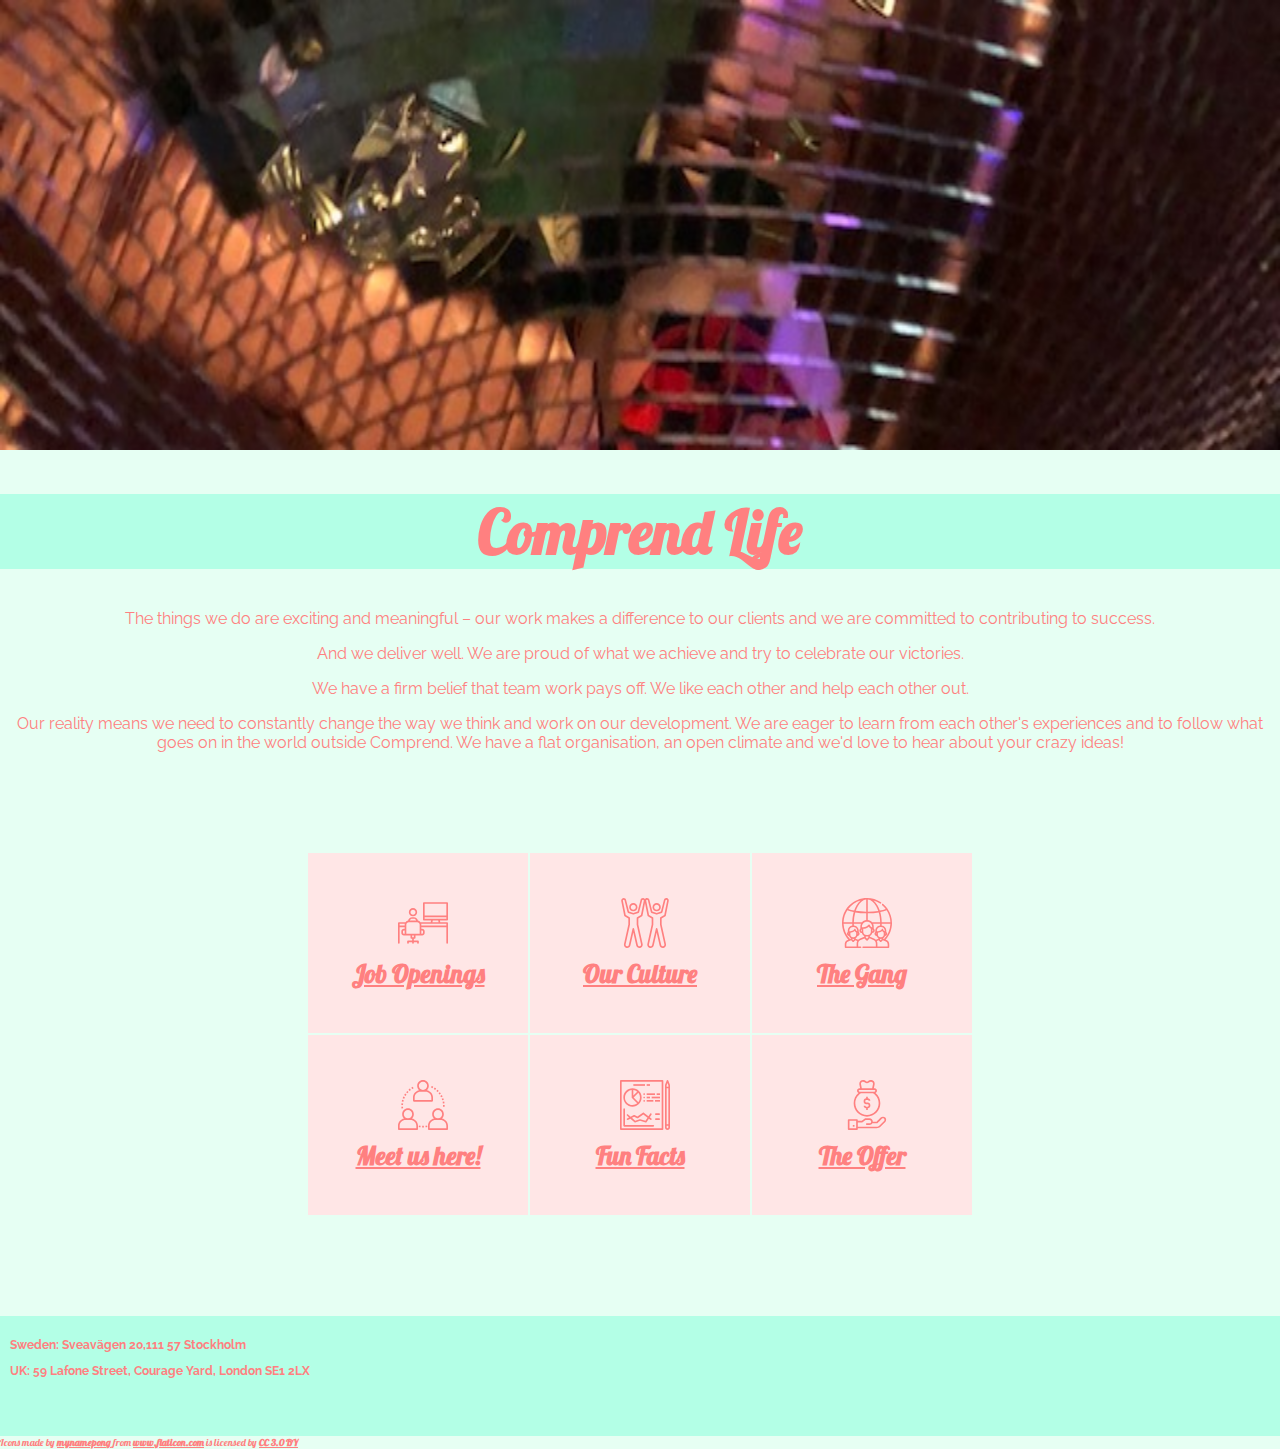
<file: index.html>
<!DOCTYPE html>
<html lang="eng">
<head>
  <link rel="stylesheet" href="./pure.css" type="text/css">
  <link rel="stylesheet" href="./styles.css" type="text/css">
  <link href="https://fonts.googleapis.com/css?family=Lobster" rel="stylesheet">
  <link href="https://fonts.googleapis.com/css?family=Raleway" rel="stylesheet">
</head>
<body>
  <img class="header" src="./images/IMG_0323.jpg"/>
  <h1> Comprend Life </h1>
  <p> The things we do are exciting and meaningful – our work makes a difference to our clients and we are committed to contributing to success. </p>
  <p> And we deliver well. We are proud of what we achieve and try to celebrate our victories. </p>
  <p> We have a firm belief that team work pays off. We like each other and help each other out. </p>
  <p> Our reality means we need to constantly change the way we think and work on our development. We are eager to learn from each other's experiences and to follow what goes on in the world outside Comprend. We have a flat organisation, an open climate and we'd love to hear about your crazy ideas! </p>
  <div class="container">
    <a class="chapter lobster jobs" href="./openjobs.html">
      <img class="icons" src="./icons/worker.svg">
      Job Openings
    </a>
    <a class="chapter lobster culture" href="./culture.html">
      <img class="icons" src="./icons/partner.svg">
      Our Culture
    </a>
    <a class="chapter lobster ourpeople" href="./ourpeople.html">
      <img class="icons" src="./icons/team.svg">
      The Gang
    </a>
    <a class="chapter lobster event" href="./eventcalendar.html">
      <img class="icons" src="./icons/network.svg">
      Meet us here!
    </a>
    <a class="chapter lobster facts" href="./funfacts.html">
      <img class="icons" src="./icons/planning.svg">
      Fun Facts
    </a>
    <a class="chapter lobster offer" href="./offer.html">
      <img class="icons" src="./icons/money-bag.svg">
      The Offer
    </a>
  </div>
  <div class="footer pure-g">
    <div class="pure-u-1">
      <p class="SE"> Sweden: Sveavägen 20,111 57 Stockholm </p>
      <p class="UK"> UK: 59 Lafone Street, Courage Yard, London SE1 2LX </p>
    </div>
  </div>


    <div class="iconcred"> Icons made by <a href="https://www.flaticon.com/authors/mynamepong" title="mynamepong">mynamepong</a> from <a href="https://www.flaticon.com/" title="Flaticon">www.flaticon.com</a> is licensed by <a href="http://creativecommons.org/licenses/by/3.0/" title="Creative Commons BY 3.0" target="_blank">CC 3.0 BY</a></div>

  </body>
  </html>
</file>
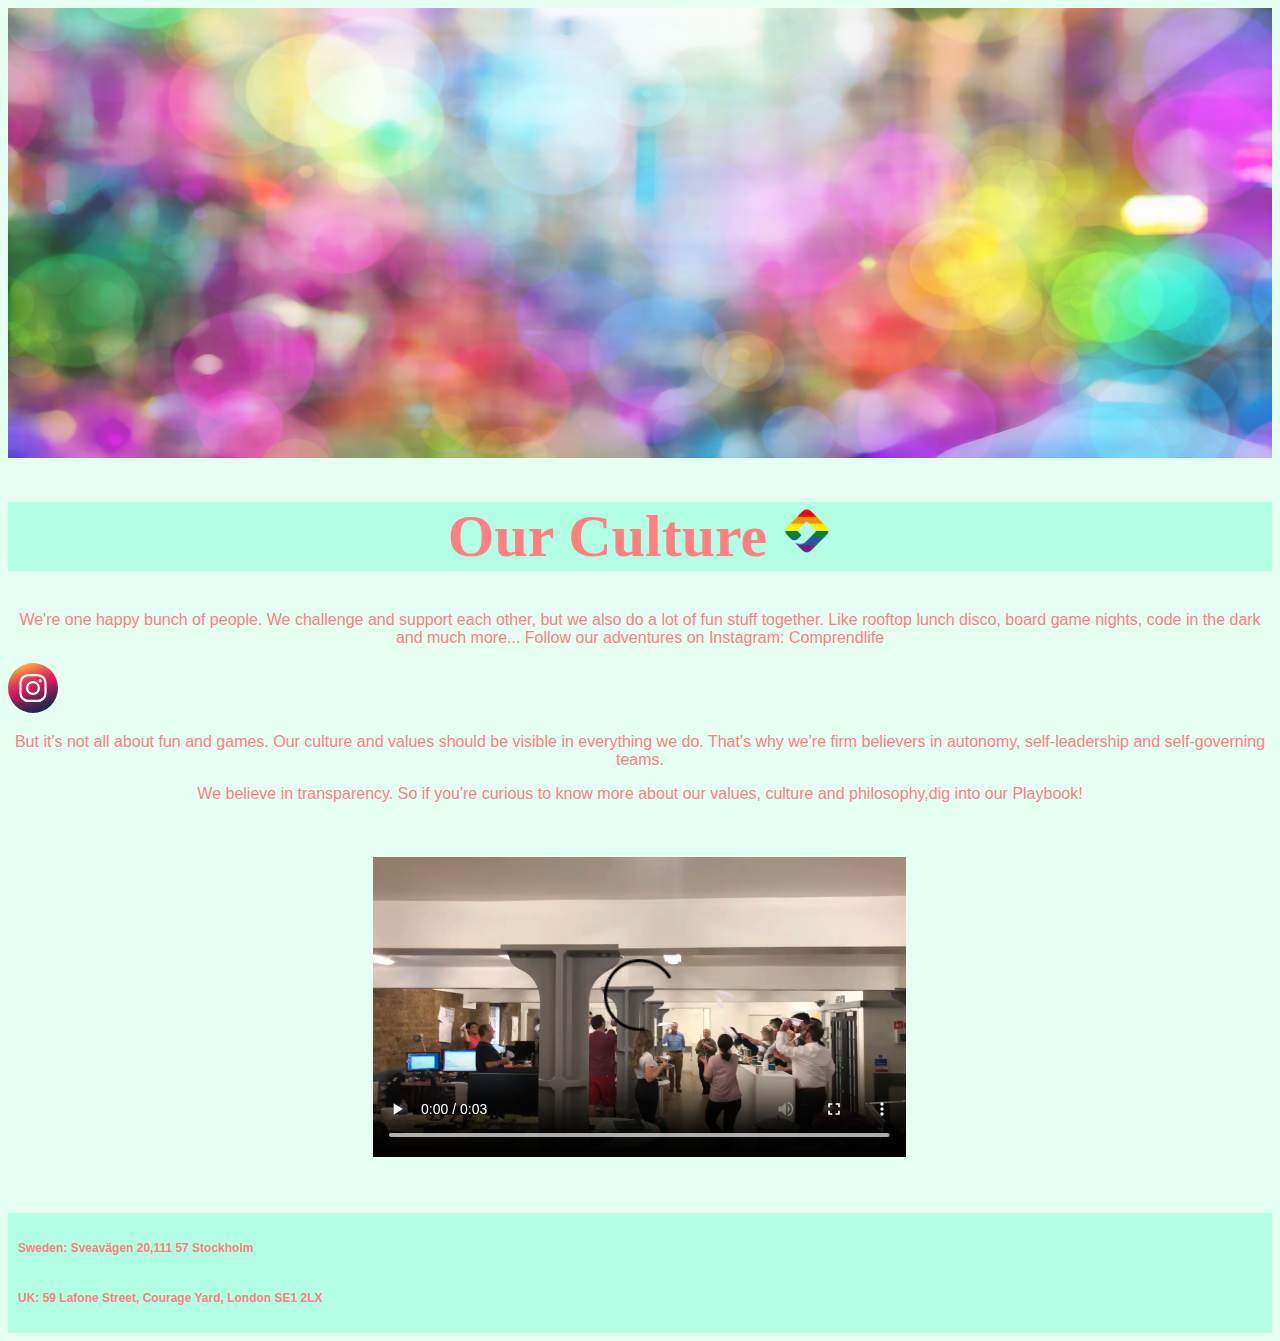
<file: culture.html>
<!DOCTYPE html>
<html lang="eng">
<head>
<link rel="stylesheet" href="./styles.css" type="text/css">
</head>
  <body>
<img class="header" src="./images/bokeh-1773914_1920.jpg"/>
<h1> Our Culture <a href="./index.html">
  <img class="squircle" src="./icons/Comprend-logo-Pride-just-square.png">
</a> </h1>



<p> We're one happy bunch of people. We challenge and support each other, but we also do a lot of fun stuff together. Like rooftop lunch disco, board game nights, code in the dark and much more... Follow our adventures on Instagram: Comprendlife </p>
<a href="https://www.instagram.com/comprendlife/?hl=en">
  <img class="insta" src="./icons/if_instagram_2142569.svg">
</a>
<p> But it's not all about fun and games. Our culture and values should be visible in everything we do. That's why we're firm believers in autonomy, self-leadership and self-governing teams. </p1>
<p> We believe in transparency. So if you're curious to know more about our values, culture and philosophy,dig into our Playbook! </p1>
<br>
<br>
<br>
<br>
<video height="300" controls loop>
  <source src="./videos/IMG_0673.mp4" type="video/mp4">
  </video>
  <br>
  <br>
  <br>
<div class="footer">
  <p class="SE"> Sweden: Sveavägen 20,111 57 Stockholm </p>
  <p class="UK"> UK: 59 Lafone Street, Courage Yard, London SE1 2LX </p>
  </div>

  </body>
  </html>
</file>
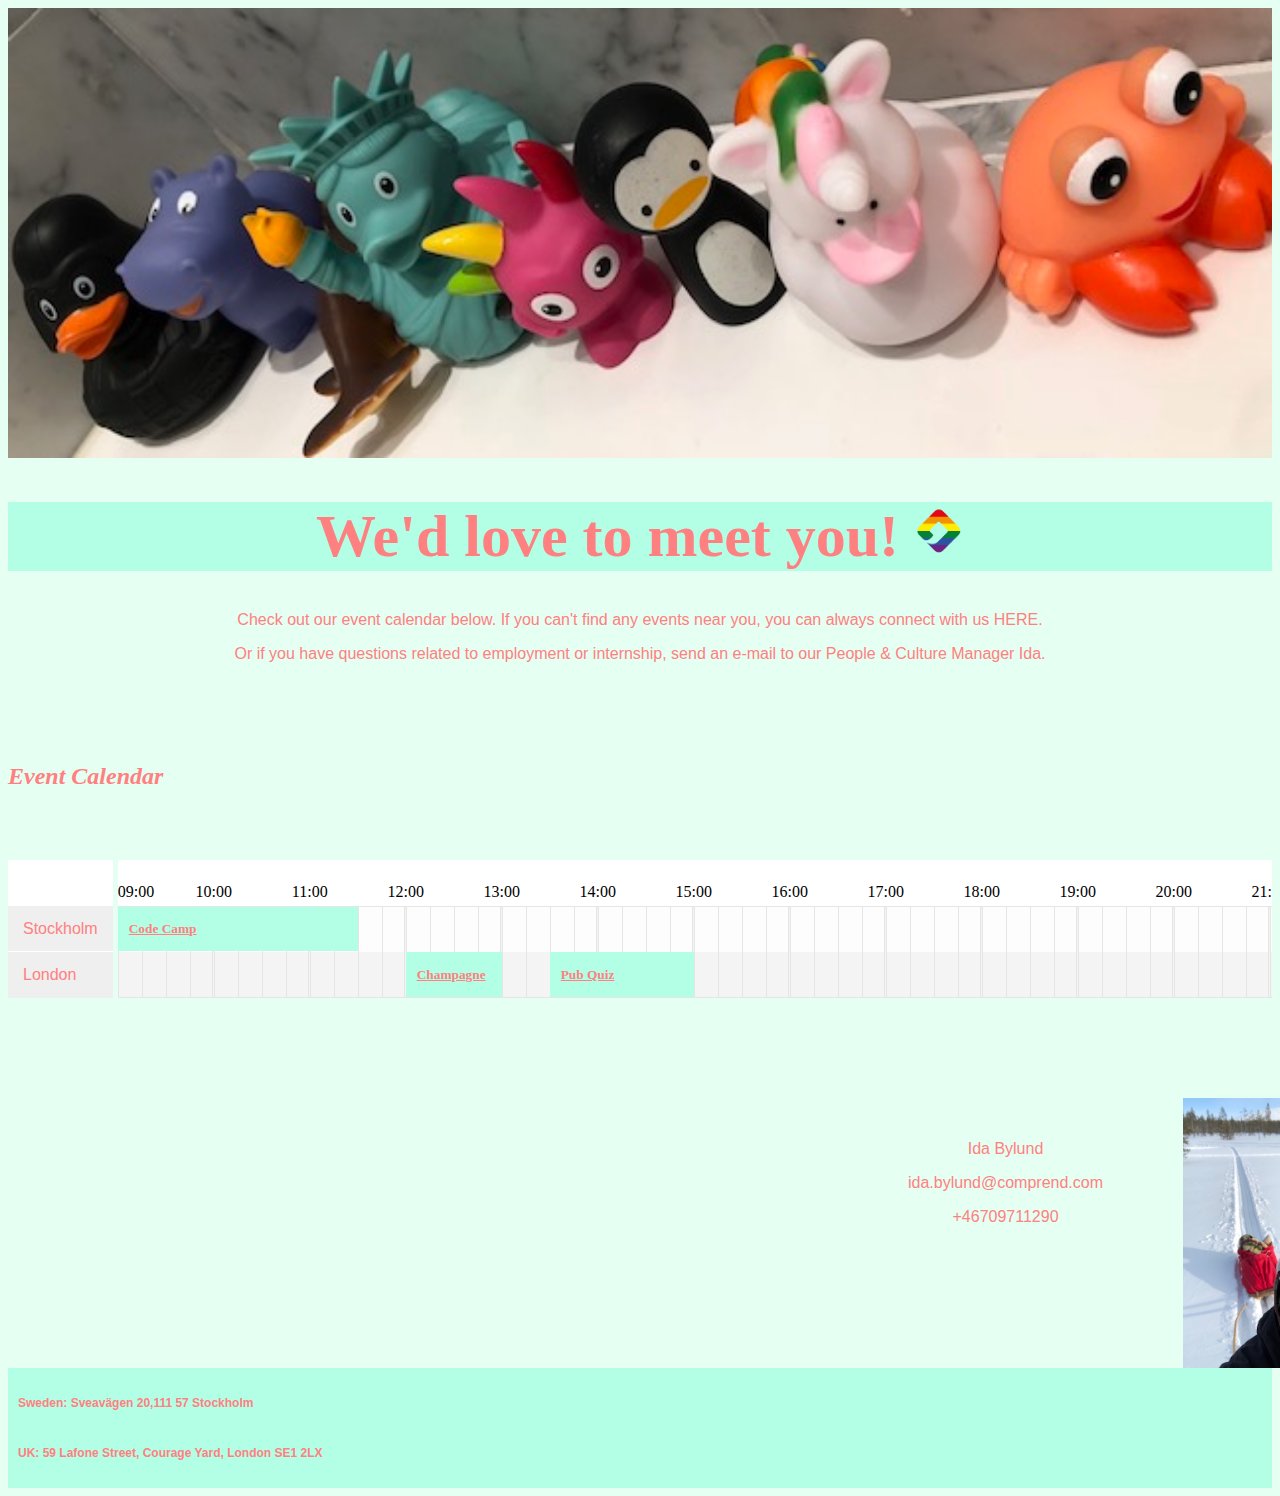
<file: eventcalendar.html>
<!DOCTYPE html>
<html lang="eng">
<head>
<link rel="stylesheet" href="./styles.css" type="text/css">
<link rel="stylesheet" href="dist/styles/timetablejs.css">
<script src="dist/scripts/timetable.js"></script>
</head>
  <body>
<img class="header" src="./images/IMG_0332.jpg"/>
<h1> We'd love to meet you! <a href="./index.html">
  <img class="squircle" src="./icons/Comprend-logo-Pride-just-square.png">
</a> </h1>

<p> Check out our event calendar below. If you can't find any events near you, you can always connect with us HERE.</p>
<p> Or if you have questions related to employment or internship, send an e-mail to our People & Culture Manager Ida. </p>
<h2> Event Calendar </h2>

  <div class="timetable"></div>

  <div class="outer_container">


  <script>
    var timetable = new Timetable();

    timetable.setScope(9,3)

    timetable.addLocations(['Stockholm', 'London']);

    timetable.addEvent('Code Camp', 'Stockholm', new Date(2015,7,17,9,00), new Date(2015,7,17,11,30), { url: '#' });
    timetable.addEvent('Champagne', 'London', new Date(2015,7,17,12), new Date(2015,7,17,13), { url: '#' });
    timetable.addEvent('Pub Quiz', 'London', new Date(2015,7,17,13,30), new Date(2015,7,17,15), { url: '#' });


    timetable.addEvent('Cocktails', 'Stockholm', new Date(2015,7,18,00,00), new Date(2015,7,18,02,00), { class: 'vip-only' });

    var renderer = new Timetable.Renderer(timetable);
    renderer.draw('.timetable');
  </script>

  <div class="text-box">
    <p> Ida Bylund </p>
    <p> ida.bylund@comprend.com </p>
    <p> +46709711290 <p/>
    </div>
<div>
  <img class="ida" src="./images/IMG_0172.jpg"/>
</div>
</div>



    <div class="footer">
      <p class="SE"> Sweden: Sveavägen 20,111 57 Stockholm </p>
      <p class="UK"> UK: 59 Lafone Street, Courage Yard, London SE1 2LX </p>
      </div>


  </body>
  </html>
</file>
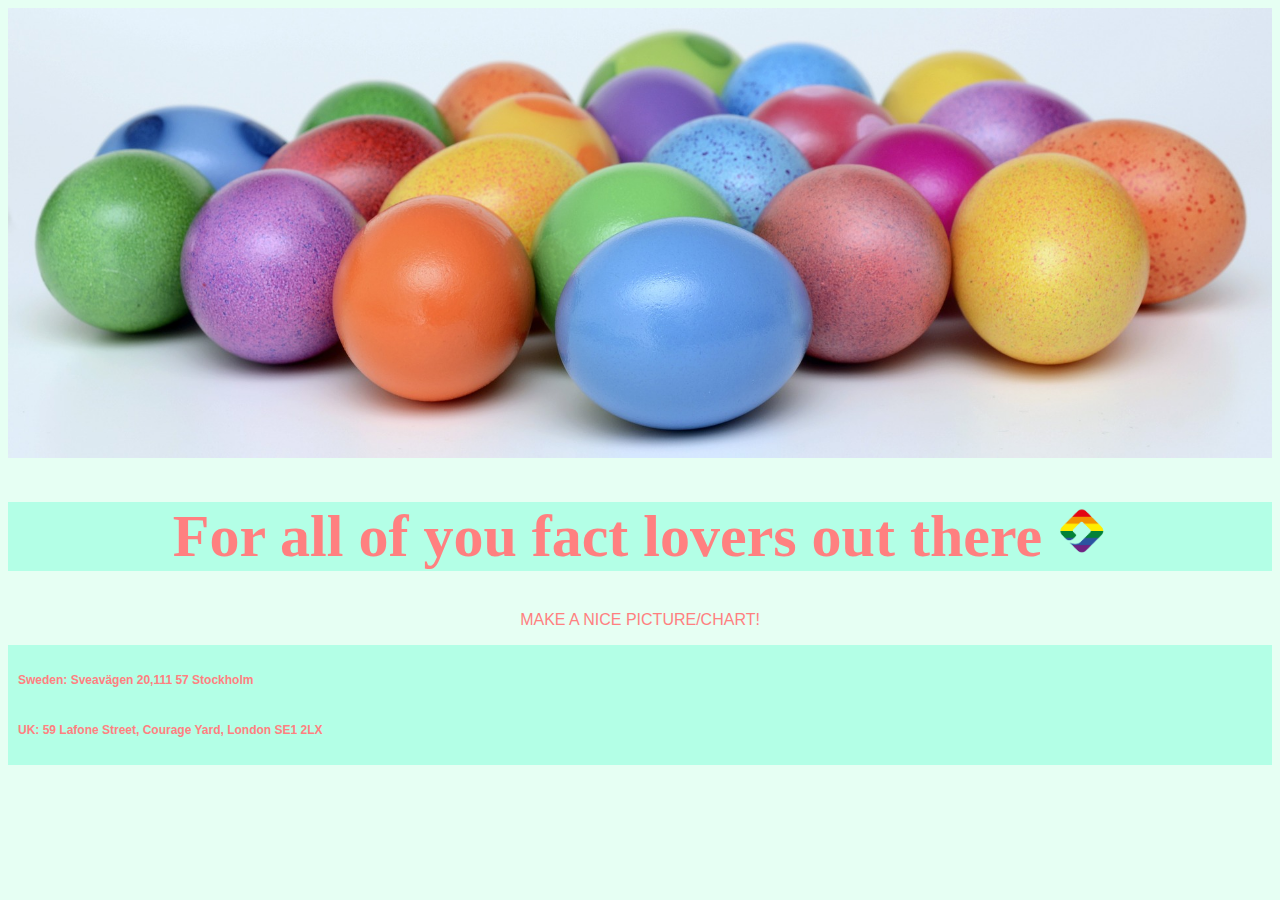
<file: funfacts.html>
<!DOCTYPE html>
<html lang="eng">
<head>
<link rel="stylesheet" href="./styles.css" type="text/css">
</head>
  <body>
    <img class="header" src="./images/easter-eggs-3199558_1920.jpg"/>
    <h1> For all of you fact lovers out there <a href="./index.html">
      <img class="squircle" src="./icons/Comprend-logo-Pride-just-square.png">
</a> </h1>

    <p> MAKE A NICE PICTURE/CHART! </P>





<div class="footer">
  <p class="SE"> Sweden: Sveavägen 20,111 57 Stockholm </p>
  <p class="UK"> UK: 59 Lafone Street, Courage Yard, London SE1 2LX </p>
  </div>
  </body>
  </html>
</file>
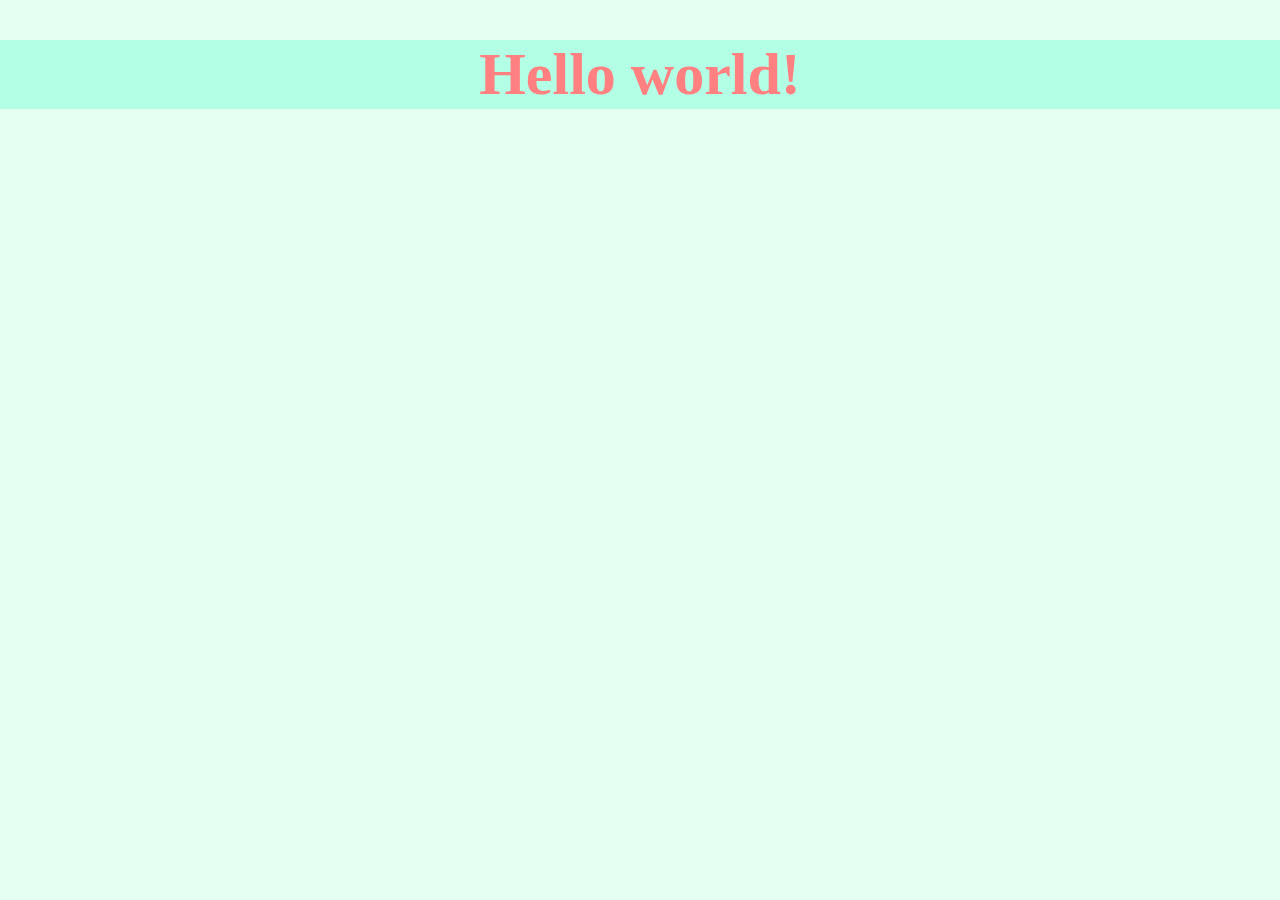
<file: index 2.html>
<!DOCTYPE html>
<html>
  <head>
    <meta charset="UTF-8">
    <!-- Enables the use of media querys -->
    <meta name="viewport" content="width=device-width, initial-scale=1">
    <!-- Style sheet from pure css to make styling easier -->
    <link rel="stylesheet" type="text/css" href="pure.css">
    <!-- Style sheet for your custom styles -->
    <link rel="stylesheet" type="text/css" href="styles.css">
    <title>The name of your site</title>
  </head>
  <body>
    <h1>Hello world!</h1>
  </body>
</html>
</file>
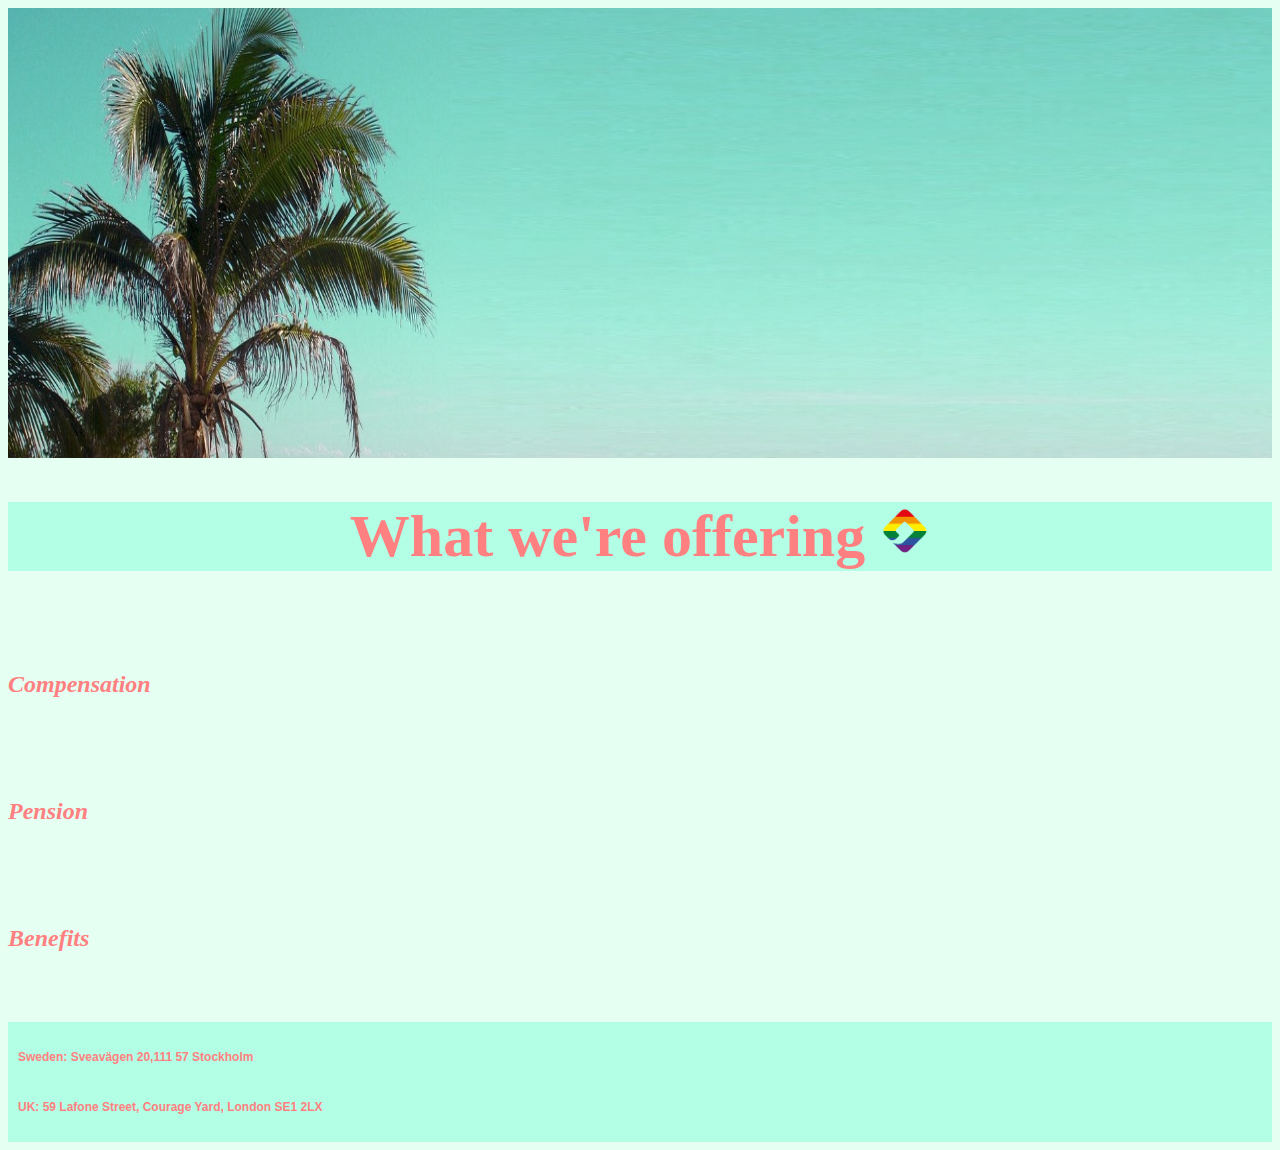
<file: offer.html>
<!DOCTYPE html>
<html lang="eng">
<head>
<link rel="stylesheet" href="./styles.css" type="text/css">
</head>
  <body>
    <img class="header" src="./images/banner-1093907_1920.jpg"/>
    <h1> What we're offering <a href="./index.html">
      <img class="squircle" src="./icons/Comprend-logo-Pride-just-square.png">
    </a> </h1>


    <h2> Compensation </h2>
    <h2> Pension </h2>
    <h2> Benefits </h2>


    <div class="footer">
      <p class="SE"> Sweden: Sveavägen 20,111 57 Stockholm </p>
      <p class="UK"> UK: 59 Lafone Street, Courage Yard, London SE1 2LX </p>
      </div>
  </body>
</html>
</file>
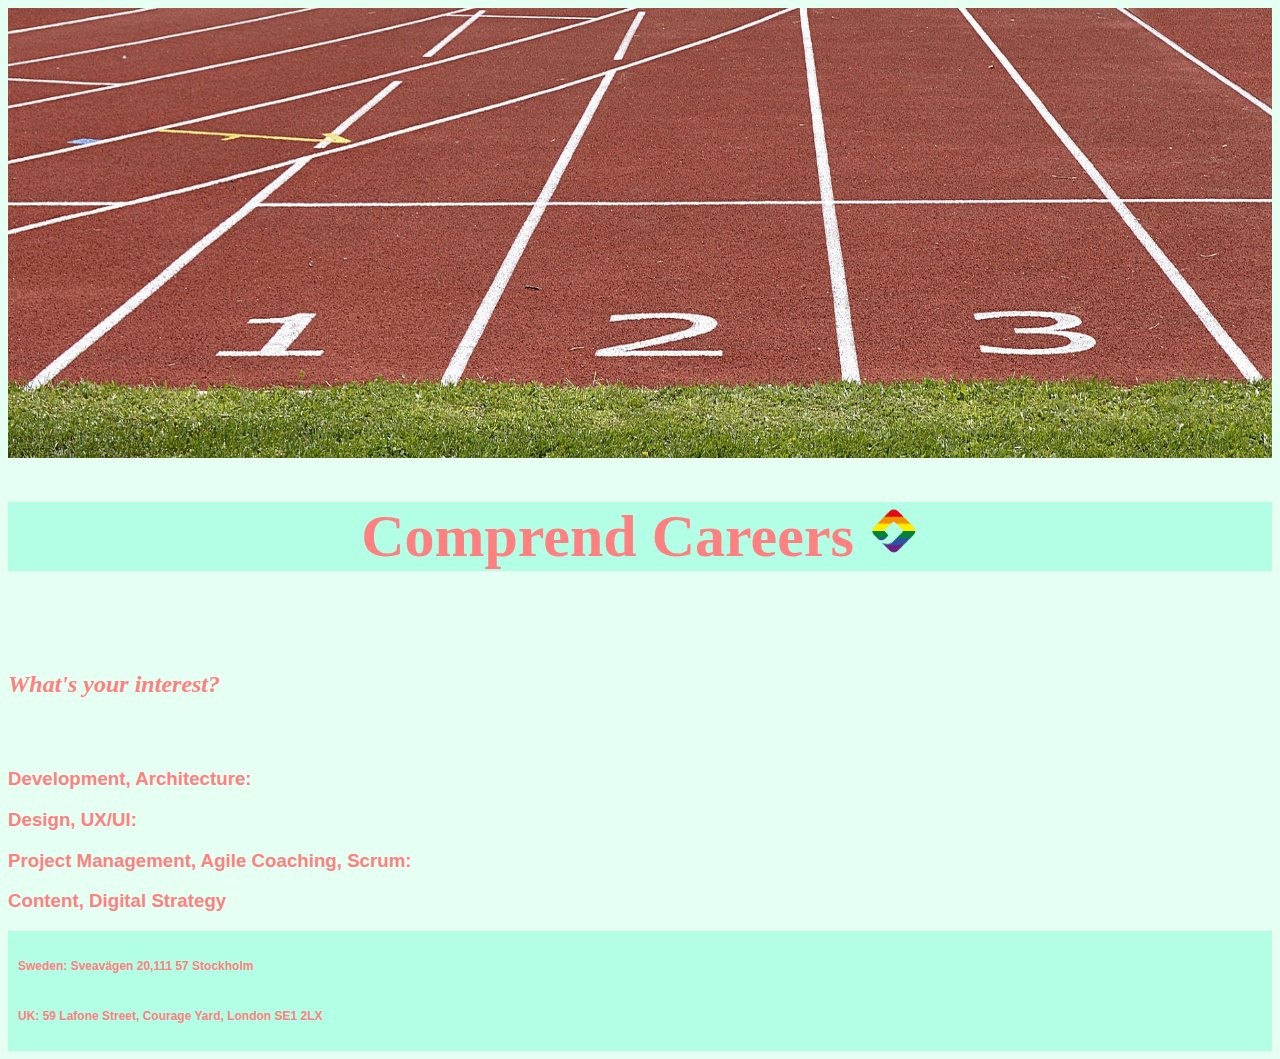
<file: openjobs.html>
<!DOCTYPE html>
<html lang="eng">
<head>
<link rel="stylesheet" href="./styles.css" type="text/css">
</head>
  <body>
    <img class="header" src="./images/tartan-track-2678543_1920.jpg"/>
    <h1> Comprend Careers <a href="./index.html">
      <img class="squircle" src="./icons/Comprend-logo-Pride-just-square.png">
    </a> </h1>

     <h2> What's your interest?</h2>
     <h3> Development, Architecture: </h3>
     <h3> Design, UX/UI: </h3>
     <h3> Project Management, Agile Coaching, Scrum: </h3>
     <h3> Content, Digital Strategy </h3>




    <div class="footer">
      <p class="SE"> Sweden: Sveavägen 20,111 57 Stockholm </p>
      <p class="UK"> UK: 59 Lafone Street, Courage Yard, London SE1 2LX </p>
      </div>
  </body>
  </html>
</file>
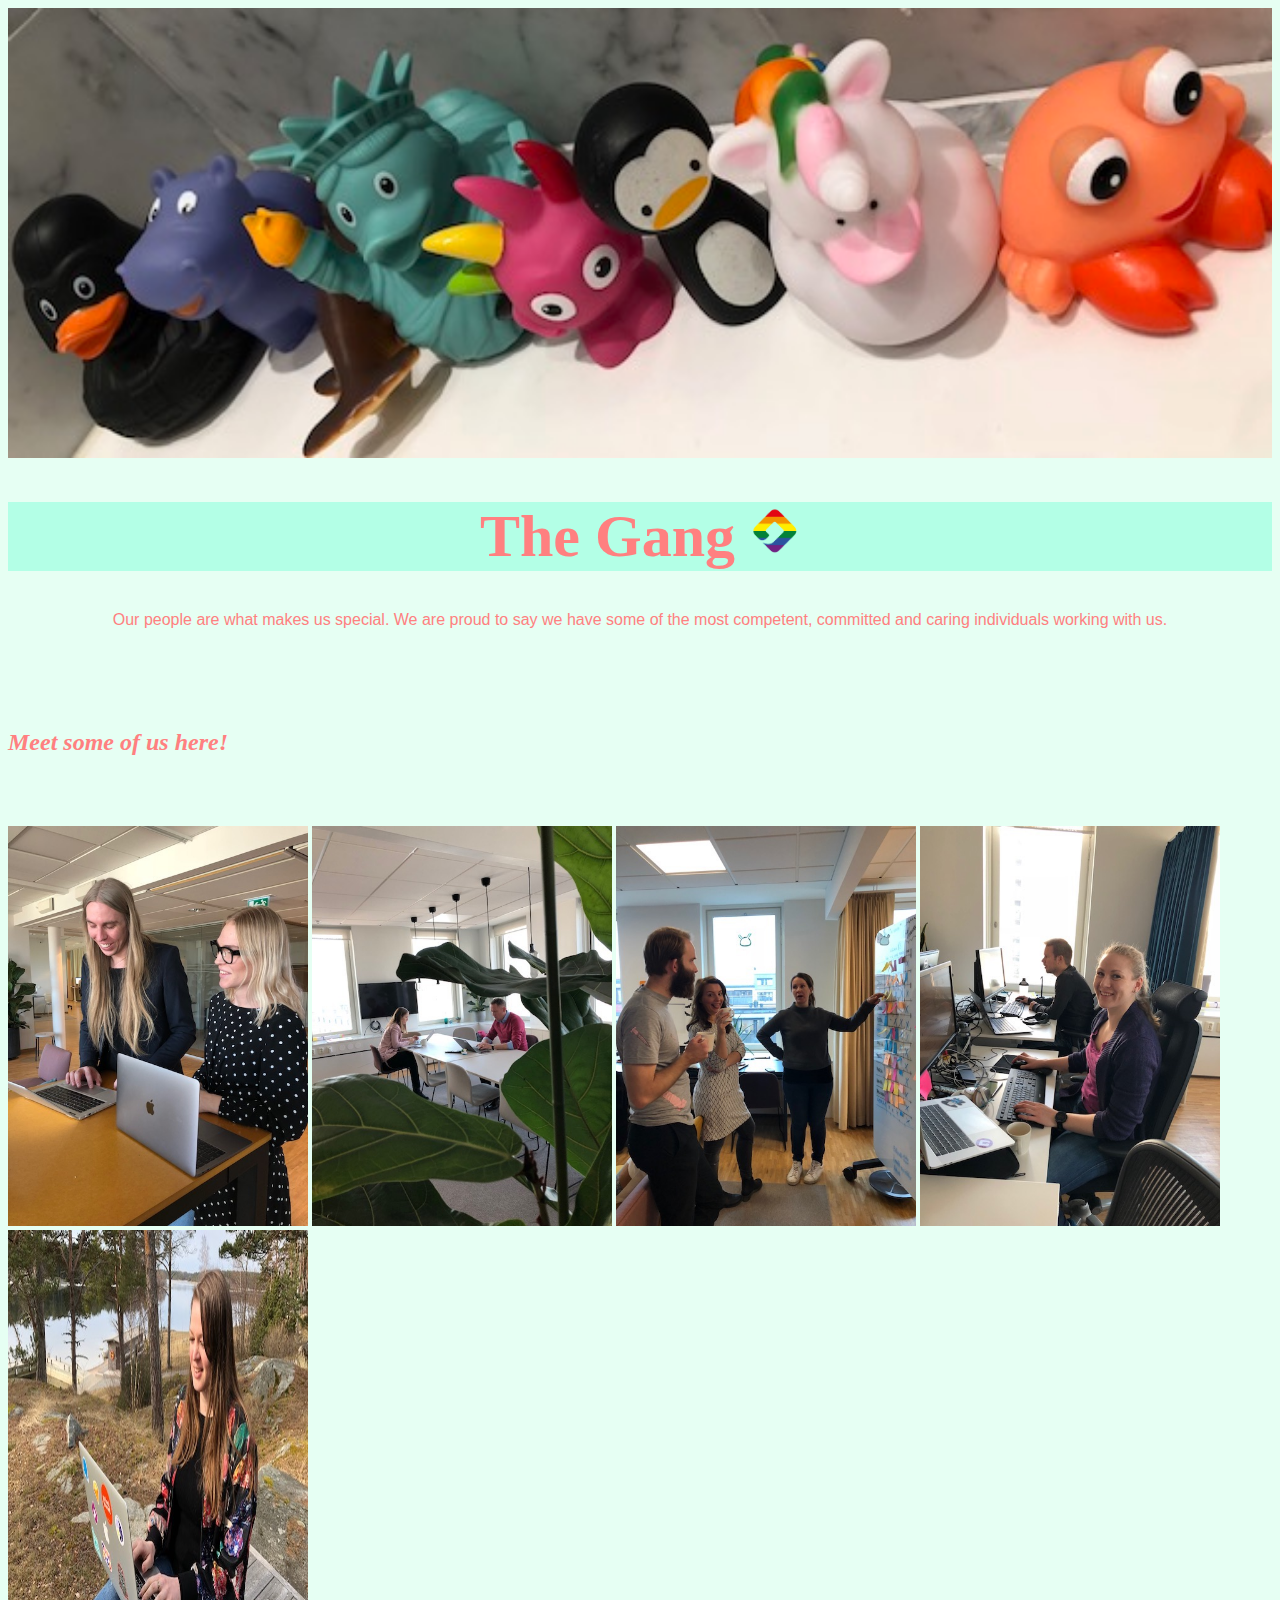
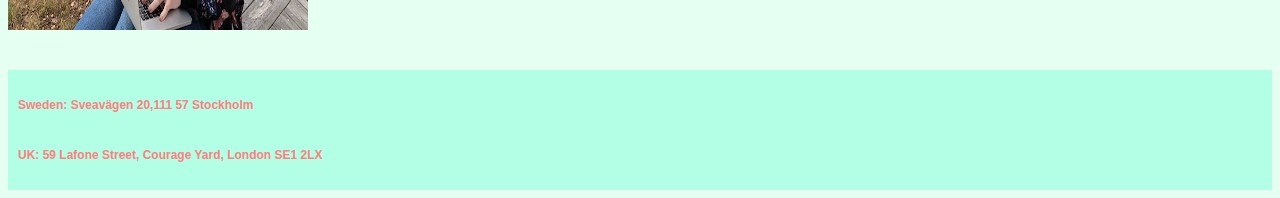
<file: ourpeople.html>
<!DOCTYPE html>
<html lang="eng">
<head>
<link rel="stylesheet" href="./styles.css" type="text/css">
</head>
  <body>
    <img class="header" src="./images/IMG_0332.jpg"/>
<h1> The Gang <a href="./index.html">
  <img class="squircle" src="./icons/Comprend-logo-Pride-just-square.png">
</a> </h1>

<p> Our people are what makes us special. We are proud to say we have some of the most competent, committed and caring individuals working with us. </p>
  <h2> Meet some of us here! </h2>
<div class"people-container">
      <a class="people-link-style" href="javascript:document.getElementById('aliciatimmy').classList.toggle('hidden-p');">
        <img class="people-image" src="./images/IMG_0281.jpg"/>
      <p id="aliciatimmy" class="hidden-p" class="style-visible-p"> Alicia and Timmy working #together on a new landing page for one of our clients.</p>
      </a>

      <a class="people-link-style" href="javascript:document.getElementById('plant').classList.toggle('hidden-p');">
        <img class="people-image" src="./images/IMG_0286.jpg"/>
        <p id="plant" class="hidden-p" class="style-visible-p"> Sofia and Berulv just never notice when we're spying on them.</p>
      </a>

      <a class="people-link-style" href="javascript:document.getElementById('daily').classList.toggle('hidden-p');">
        <img class="people-image" src="./images/IMG_0324.jpg"/>
        <p id="daily" class="hidden-p" class="style-visible-p"> Paulina, Joel and Amélie at one of their dailies. </p>
      </a>

<a class="people-link-style" href="javascript:document.getElementById('tinamicke').classList.toggle('hidden-p');">
<img class="people-image" src="./images/IMG_0288.jpg"/>
<p id="tinamicke" class="hidden-p" class="style-visible-p"> Tina and Micke are two of our awesome developers in the Stockholm office. </p>
</a>




<a class="people-link-style" href="javascript:document.getElementById('veronika').classList.toggle('hidden-p');">
<img class="people-image" src="./images/IMG_0369.jpg"/>
<p id="veronika" class="hidden-p" class="style-visible-p"> Normally, Veronika works with design, but today she's learning how to code in her happy place at Ekskäret island. </p>
</a>

      <br>
      <br>
      <br>


  <div class="footer">
    <p class="SE"> Sweden: Sveavägen 20,111 57 Stockholm </p>
    <p class="UK"> UK: 59 Lafone Street, Courage Yard, London SE1 2LX </p>
    </div>
  </body>
  </html>
</file>
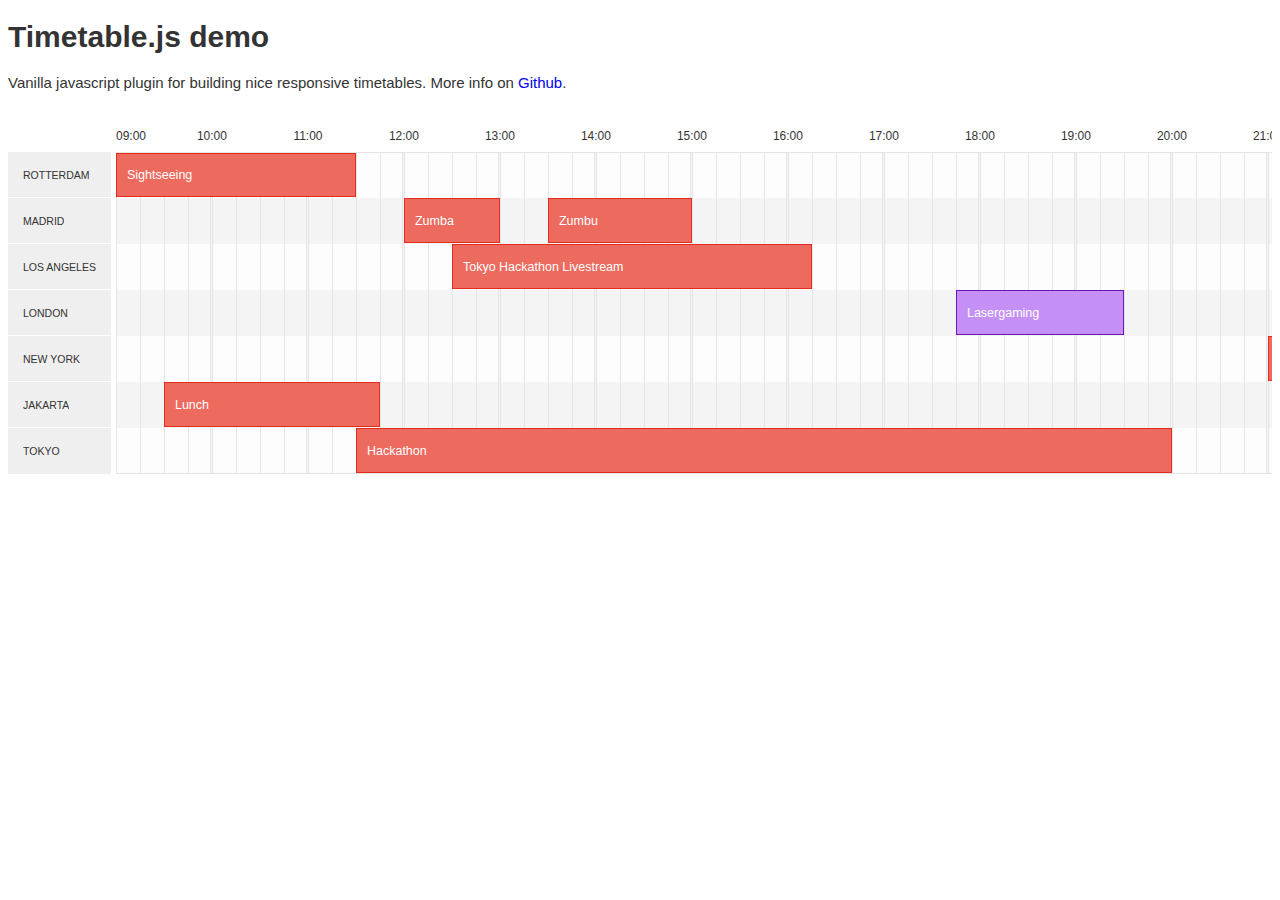
<file: dist/demo.html>
<!doctype html>
<html>
  <head>
    <meta charset="utf-8">
    <meta name="description" content="Vanilla javascript plugin for building nice responsive timetables">
    <meta name="viewport" content="width=device-width, initial-scale=1">
    <title>Timetable.js demo</title>
    <link rel="stylesheet" href="styles/timetablejs.css">
    <link rel="stylesheet" href="styles/demo.css">
  </head>
  <body>

    <div class="hero-unit">
      <h1>Timetable.js demo</h1>
      <p>Vanilla javascript plugin for building nice responsive timetables. More info on <a href="https://github.com/Grible/timetable.js" target="_blank">Github</a>.</p>
    </div>

    <div class="timetable"></div>

    <script src="scripts/timetable.js"></script>

    <script>
      var timetable = new Timetable();

      timetable.setScope(9,3)

      timetable.addLocations(['Rotterdam', 'Madrid', 'Los Angeles', 'London', 'New York', 'Jakarta', 'Tokyo']);

      timetable.addEvent('Sightseeing', 'Rotterdam', new Date(2015,7,17,9,00), new Date(2015,7,17,11,30), { url: '#' });
      timetable.addEvent('Zumba', 'Madrid', new Date(2015,7,17,12), new Date(2015,7,17,13), { url: '#' });
      timetable.addEvent('Zumbu', 'Madrid', new Date(2015,7,17,13,30), new Date(2015,7,17,15), { url: '#' });
      timetable.addEvent('Lasergaming', 'London', new Date(2015,7,17,17,45), new Date(2015,7,17,19,30), { class: 'vip-only', data: { maxPlayers: 14, gameType: 'Capture the flag' } });
      timetable.addEvent('All-you-can-eat grill', 'New York', new Date(2015,7,17,21), new Date(2015,7,18,1,30), { url: '#' });
      timetable.addEvent('Hackathon', 'Tokyo', new Date(2015,7,17,11,30), new Date(2015,7,17,20)); // options attribute is not used for this event
      timetable.addEvent('Tokyo Hackathon Livestream', 'Los Angeles', new Date(2015,7,17,12,30), new Date(2015,7,17,16,15)); // options attribute is not used for this event
      timetable.addEvent('Lunch', 'Jakarta', new Date(2015,7,17,9,30), new Date(2015,7,17,11,45), { onClick: function(event) {
        window.alert('You clicked on the ' + event.name + ' event in ' + event.location + '. This is an example of a click handler');
      }});
      timetable.addEvent('Cocktails', 'Rotterdam', new Date(2015,7,18,00,00), new Date(2015,7,18,02,00), { class: 'vip-only' });

      var renderer = new Timetable.Renderer(timetable);
      renderer.draw('.timetable');
    </script>

    <!-- Google Analytics: change UA-XXXXX-X to be your site's ID. -->
    <script>
      (function(b,o,i,l,e,r){b.GoogleAnalyticsObject=l;b[l]||(b[l]=
      function(){(b[l].q=b[l].q||[]).push(arguments)});b[l].l=+new Date;
      e=o.createElement(i);r=o.getElementsByTagName(i)[0];
      e.src='//www.google-analytics.com/analytics.js';
      r.parentNode.insertBefore(e,r)}(window,document,'script','ga'));
      ga('create','UA-37417680-5');ga('send','pageview');
    </script>
</body>
</html>
</file>
<file: styles.css>
h1{
  background-color: #b3ffe6;
  color: #ff8080;
  font-family: 'Lobster',cursive;
  font-size: 60px;
  font-weight: 600;
  width: 100%;
  background-position: center;
  text-align: center;
}
p{
  color: #ff8080;
  font-family: 'Raleway' , sans-serif;
  text-align: center;

}
body{
  background-color: #e6fff3;
  background-blend-mode: lighten;
}
a{
  color: #ff8080;
  font-family: 'Lobster' , cursive;
  font-weight: bolder;
  flex-wrap: wrap;
  justify-content: center;
  align-items: center;
}
img {
  width: 100%;
}
.container{
  display: flex;
  justify-content: center;
  flex-wrap: wrap;
  width: 850px;
  margin:auto;
  margin-top: 100px;
  margin-bottom: 100px;
}
.chapter{
  background-color: #ffe6e6;
  border-color: #ff8080;
  font-size: 25px;
  display:flex;
  flex-direction: column;
  justify-content: center;
  align-items: center;
  margin: 1px;
  width: 220px;
  height: 180px;
}
.footer{
  background-color: #b3ffe6;
  font-weight: bold;
  color: #ff8080;
  font-family: 'Raleway', sans-serif;
  font-size: 12px;
  display: flex;
  flex-wrap: wrap;
  height: 100px;
  padding: 10px;
}
.SE{
  display: flex;
  align-items: center;
  justify-content: flex-start;
  width: 100%
}
.UK{
  display:flex;
  align-items: center;
  justify-content: flex-start;
  width: 100%
}
.ida{
  width:200px;
  height:270px;
  display:flex;
  margin-left: 80px;
  margin-right: 10px;
  margin-top: 100px;
}
h2{
  color: #ff8080;
  font-style:italic;
  font-family: 'Lobster' , cursive;
  margin-top: 100px;
  margin-bottom: 70px;
}
.iconcred{
  color: #ff8080;
  font-size: 10px;
  font-family: 'Lobster' , cursive;
}
.lobster{
  color:#ff8080;
  font-size: 25px;
  font-family: 'Lobster' , cursive;
}
.icons{
  height: 50px;
  width: 50px;
  margin-bottom: 10px;
  margin-left: 10px;
}
.insta{
  width:50px;
  height: 50px;
  margin-left: auto;
  margin-right: auto;
}
.outer_container{
  /*flexbox*/
  display: flex;
  align-items: center;
  margin-left: 900px;
  margin-right: 100px;

  /*styling*/
  background-color: #e6fff3;
}
.text-box{
  background-color: #e6fff3#
}
.header{
  height: 450px;
  width: 100%;
}
h3{
  color: #ff8080;
  font-family: 'Raleway' , sans-serif;
  font-weight:600;

}
.people-image{
height: 400px;
display: inline-block;
}
.people-container{
  flex-direction:column;

}
.squircle{
  display: inline;
  width: 50px;
  height: 50px;
}
.video{
  width: 100%
  height: 25%
}
.hidden-p{
  display: none;
}
.style-visible-p {
  max-width: 280px;

}

.people-link-style,
.people-link-style img
{
  max-width: 300px;
  display: inline-block;
  text-decoration: none;
}

.people-link-style p {
  text-align: left;
}

.timetable {
  background-color: #e6fff3;

}

.timetable .time-entry{
  background-color: #b3ffe6!important;
  border-color: #b3ffe6!important;
  color: #ff8080!important;
}

.row-heading{
  font-family: sans-serif, Raleway;
  color: #ff8080;
}
</file>
<file: dist/styles/timetablejs.css>
.timetable{display:flex;align-items:stretch;width:100%;max-width:100%;box-sizing:border-box}.timetable *{box-sizing:inherit}.timetable li,.timetable ul{list-style-type:none;margin:0}.timetable li,.timetable ul{padding:0}.timetable>aside{flex:none;max-width:30%;padding:0!important;margin-top:46px;border-right:5px solid transparent;position:relative}.timetable>aside li{padding:0 15px;background-color:#efefef;line-height:46px}.timetable>aside li:not(:last-of-type){border-bottom:1px solid #fff}.timetable>aside .row-heading{display:inline-block;max-width:100%;overflow:hidden;text-overflow:ellipsis;white-space:nowrap;word-wrap:normal}.timetable>aside:before{content:"";display:block;background-color:#fff;height:46px;position:relative;margin-top:-46px;top:0}.timetable aside li,.timetable time li{height:46px}.timetable>section{flex:3 0 auto;width:0;padding:0!important}.timetable>section time{display:block;width:100%;overflow-x:scroll;-webkit-overflow-scrolling:touch}.timetable>section>header{position:relative;top:0;z-index:3;width:100%;overflow:hidden;background-color:#fff;transform-style:preserve-3d}.timetable>section>header ul{display:flex;height:46px;align-items:center}.timetable>section>header li{flex:none;display:block;position:relative;width:96px}.timetable>section>header li .time-label{display:block;position:absolute;left:0}.timetable>section>header li:not(:first-of-type) .time-label{transform:translateX(-50%)}.timetable>section>header li:last-of-type{width:0}.timetable>section>header li:last-of-type .time-label{transform:translateX(-100%)}.timetable ul.room-timeline{border-left:none;display:flex;flex-direction:column;align-items:stretch}.timetable ul.room-timeline li{position:relative;background-color:#f4f4f4;height:46px}.timetable ul.room-timeline li:nth-of-type(odd){background-color:#fdfdfd}.timetable ul.room-timeline li:first-of-type{border-top:1px solid #e5e5e5}.timetable ul.room-timeline li:last-of-type{border-bottom:1px solid #e5e5e5}.timetable ul.room-timeline li:not(:last-of-type){border-bottom:none}.timetable ul.room-timeline li:first-child .time-entry{height:44px}.timetable ul.room-timeline li:after,.timetable ul.room-timeline li:before{content:"";position:absolute;z-index:1;left:0;top:0;right:0;bottom:0}.timetable ul.room-timeline li:before{background-image:linear-gradient(90deg,#e5e5e5 1px,transparent 0);background-size:24px auto}.timetable ul.room-timeline li:after{background-image:linear-gradient(90deg,#e5e5e5,#e5e5e5 1px,#f4f4f4 0,#f4f4f4 2px,#e5e5e5 0,#e5e5e5 3px,transparent 0,transparent);background-size:96px auto;background-position:-2px 0}.timetable .time-entry{background-color:#ec6a5e;transition:background-color .2s;height:45px;display:block;position:absolute;z-index:2;padding:0 10px;white-space:normal;overflow:hidden;color:#fff;border:1px solid #e32c1b;transform-style:preserve-3d}.timetable .time-entry small{position:relative;top:50%;transform:translateY(-50%);display:block}.timetable .time-entry:hover{background-color:#e74030}
</file>
<file: dist/styles/demo.css>
body{font-family:Helvetica Neue,Helvetica,Arial,sans-serif;color:#333;font-size:15px}a{text-decoration:none}.row-heading{font-weight:500;font-size:.7em;text-transform:uppercase}.timetable .time-label{font-size:.8em;font-weight:500}.timetable .time-entry.vip-only{background-color:#c490f5;border:1px solid #6a16b8}.timetable .time-entry.vip-only:hover{background-color:#ae67f0}
</file>
<file: pure.css>
/*!
Pure v1.0.0
Copyright 2013 Yahoo!
Licensed under the BSD License.
https://github.com/yahoo/pure/blob/master/LICENSE.md
*/
/*!
normalize.css v^3.0 | MIT License | git.io/normalize
Copyright (c) Nicolas Gallagher and Jonathan Neal
*/
/*! normalize.css v3.0.3 | MIT License | github.com/necolas/normalize.css */

/**
 * 1. Set default font family to sans-serif.
 * 2. Prevent iOS and IE text size adjust after device orientation change,
 *    without disabling user zoom.
 */

html {
  font-family: sans-serif; /* 1 */
  -ms-text-size-adjust: 100%; /* 2 */
  -webkit-text-size-adjust: 100%; /* 2 */
}

/**
 * Remove default margin.
 */

body {
  margin: 0;
}

/* HTML5 display definitions
   ========================================================================== */

/**
 * Correct `block` display not defined for any HTML5 element in IE 8/9.
 * Correct `block` display not defined for `details` or `summary` in IE 10/11
 * and Firefox.
 * Correct `block` display not defined for `main` in IE 11.
 */

article,
aside,
details,
figcaption,
figure,
footer,
header,
hgroup,
main,
menu,
nav,
section,
summary {
  display: block;
}

/**
 * 1. Correct `inline-block` display not defined in IE 8/9.
 * 2. Normalize vertical alignment of `progress` in Chrome, Firefox, and Opera.
 */

audio,
canvas,
progress,
video {
  display: inline-block; /* 1 */
  vertical-align: baseline; /* 2 */
}

/**
 * Prevent modern browsers from displaying `audio` without controls.
 * Remove excess height in iOS 5 devices.
 */

audio:not([controls]) {
  display: none;
  height: 0;
}

/**
 * Address `[hidden]` styling not present in IE 8/9/10.
 * Hide the `template` element in IE 8/9/10/11, Safari, and Firefox < 22.
 */

[hidden],
template {
  display: none;
}

/* Links
   ========================================================================== */

/**
 * Remove the gray background color from active links in IE 10.
 */

a {
  background-color: transparent;
}

/**
 * Improve readability of focused elements when they are also in an
 * active/hover state.
 */

a:active,
a:hover {
  outline: 0;
}

/* Text-level semantics
   ========================================================================== */

/**
 * Address styling not present in IE 8/9/10/11, Safari, and Chrome.
 */

abbr[title] {
  border-bottom: 1px dotted;
}

/**
 * Address style set to `bolder` in Firefox 4+, Safari, and Chrome.
 */

b,
strong {
  font-weight: bold;
}

/**
 * Address styling not present in Safari and Chrome.
 */

dfn {
  font-style: italic;
}

/**
 * Address variable `h1` font-size and margin within `section` and `article`
 * contexts in Firefox 4+, Safari, and Chrome.
 */

h1 {
  font-size: 2em;
  margin: 0.67em 0;
}

/**
 * Address styling not present in IE 8/9.
 */

mark {
  background: #ff0;
  color: #000;
}

/**
 * Address inconsistent and variable font size in all browsers.
 */

small {
  font-size: 80%;
}

/**
 * Prevent `sub` and `sup` affecting `line-height` in all browsers.
 */

sub,
sup {
  font-size: 75%;
  line-height: 0;
  position: relative;
  vertical-align: baseline;
}

sup {
  top: -0.5em;
}

sub {
  bottom: -0.25em;
}

/* Embedded content
   ========================================================================== */

/**
 * Remove border when inside `a` element in IE 8/9/10.
 */

img {
  border: 0;
}

/**
 * Correct overflow not hidden in IE 9/10/11.
 */

svg:not(:root) {
  overflow: hidden;
}

/* Grouping content
   ========================================================================== */

/**
 * Address margin not present in IE 8/9 and Safari.
 */

figure {
  margin: 1em 40px;
}

/**
 * Address differences between Firefox and other browsers.
 */

hr {
  box-sizing: content-box;
  height: 0;
}

/**
 * Contain overflow in all browsers.
 */

pre {
  overflow: auto;
}

/**
 * Address odd `em`-unit font size rendering in all browsers.
 */

code,
kbd,
pre,
samp {
  font-family: monospace, monospace;
  font-size: 1em;
}

/* Forms
   ========================================================================== */

/**
 * Known limitation: by default, Chrome and Safari on OS X allow very limited
 * styling of `select`, unless a `border` property is set.
 */

/**
 * 1. Correct color not being inherited.
 *    Known issue: affects color of disabled elements.
 * 2. Correct font properties not being inherited.
 * 3. Address margins set differently in Firefox 4+, Safari, and Chrome.
 */

button,
input,
optgroup,
select,
textarea {
  color: inherit; /* 1 */
  font: inherit; /* 2 */
  margin: 0; /* 3 */
}

/**
 * Address `overflow` set to `hidden` in IE 8/9/10/11.
 */

button {
  overflow: visible;
}

/**
 * Address inconsistent `text-transform` inheritance for `button` and `select`.
 * All other form control elements do not inherit `text-transform` values.
 * Correct `button` style inheritance in Firefox, IE 8/9/10/11, and Opera.
 * Correct `select` style inheritance in Firefox.
 */

button,
select {
  text-transform: none;
}

/**
 * 1. Avoid the WebKit bug in Android 4.0.* where (2) destroys native `audio`
 *    and `video` controls.
 * 2. Correct inability to style clickable `input` types in iOS.
 * 3. Improve usability and consistency of cursor style between image-type
 *    `input` and others.
 */

button,
html input[type="button"], /* 1 */
input[type="reset"],
input[type="submit"] {
  -webkit-appearance: button; /* 2 */
  cursor: pointer; /* 3 */
}

/**
 * Re-set default cursor for disabled elements.
 */

button[disabled],
html input[disabled] {
  cursor: default;
}

/**
 * Remove inner padding and border in Firefox 4+.
 */

button::-moz-focus-inner,
input::-moz-focus-inner {
  border: 0;
  padding: 0;
}

/**
 * Address Firefox 4+ setting `line-height` on `input` using `!important` in
 * the UA stylesheet.
 */

input {
  line-height: normal;
}

/**
 * It's recommended that you don't attempt to style these elements.
 * Firefox's implementation doesn't respect box-sizing, padding, or width.
 *
 * 1. Address box sizing set to `content-box` in IE 8/9/10.
 * 2. Remove excess padding in IE 8/9/10.
 */

input[type="checkbox"],
input[type="radio"] {
  box-sizing: border-box; /* 1 */
  padding: 0; /* 2 */
}

/**
 * Fix the cursor style for Chrome's increment/decrement buttons. For certain
 * `font-size` values of the `input`, it causes the cursor style of the
 * decrement button to change from `default` to `text`.
 */

input[type="number"]::-webkit-inner-spin-button,
input[type="number"]::-webkit-outer-spin-button {
  height: auto;
}

/**
 * 1. Address `appearance` set to `searchfield` in Safari and Chrome.
 * 2. Address `box-sizing` set to `border-box` in Safari and Chrome.
 */

input[type="search"] {
  -webkit-appearance: textfield; /* 1 */
  box-sizing: content-box; /* 2 */
}

/**
 * Remove inner padding and search cancel button in Safari and Chrome on OS X.
 * Safari (but not Chrome) clips the cancel button when the search input has
 * padding (and `textfield` appearance).
 */

input[type="search"]::-webkit-search-cancel-button,
input[type="search"]::-webkit-search-decoration {
  -webkit-appearance: none;
}

/**
 * Define consistent border, margin, and padding.
 */

fieldset {
  border: 1px solid #c0c0c0;
  margin: 0 2px;
  padding: 0.35em 0.625em 0.75em;
}

/**
 * 1. Correct `color` not being inherited in IE 8/9/10/11.
 * 2. Remove padding so people aren't caught out if they zero out fieldsets.
 */

legend {
  border: 0; /* 1 */
  padding: 0; /* 2 */
}

/**
 * Remove default vertical scrollbar in IE 8/9/10/11.
 */

textarea {
  overflow: auto;
}

/**
 * Don't inherit the `font-weight` (applied by a rule above).
 * NOTE: the default cannot safely be changed in Chrome and Safari on OS X.
 */

optgroup {
  font-weight: bold;
}

/* Tables
   ========================================================================== */

/**
 * Remove most spacing between table cells.
 */

table {
  border-collapse: collapse;
  border-spacing: 0;
}

td,
th {
  padding: 0;
}

/*csslint important:false*/

/* ==========================================================================
   Pure Base Extras
   ========================================================================== */

/**
 * Extra rules that Pure adds on top of Normalize.css
 */

/**
 * Always hide an element when it has the `hidden` HTML attribute.
 */

.hidden,
[hidden] {
    display: none !important;
}

/**
 * Add this class to an image to make it fit within it's fluid parent wrapper while maintaining
 * aspect ratio.
 */
.pure-img {
    max-width: 100%;
    height: auto;
    display: block;
}

/*csslint regex-selectors:false, known-properties:false, duplicate-properties:false*/

.pure-g {
    letter-spacing: -0.31em; /* Webkit: collapse white-space between units */
    *letter-spacing: normal; /* reset IE < 8 */
    *word-spacing: -0.43em; /* IE < 8: collapse white-space between units */
    text-rendering: optimizespeed; /* Webkit: fixes text-rendering: optimizeLegibility */

    /*
    Sets the font stack to fonts known to work properly with the above letter
    and word spacings. See: https://github.com/yahoo/pure/issues/41/

    The following font stack makes Pure Grids work on all known environments.

    * FreeSans: Ships with many Linux distros, including Ubuntu

    * Arimo: Ships with Chrome OS. Arimo has to be defined before Helvetica and
      Arial to get picked up by the browser, even though neither is available
      in Chrome OS.

    * Droid Sans: Ships with all versions of Android.

    * Helvetica, Arial, sans-serif: Common font stack on OS X and Windows.
    */
    font-family: FreeSans, Arimo, "Droid Sans", Helvetica, Arial, sans-serif;

    /* Use flexbox when possible to avoid `letter-spacing` side-effects. */
    display: -webkit-box;
    display: -webkit-flex;
    display: -ms-flexbox;
    display: flex;
    -webkit-flex-flow: row wrap;
        -ms-flex-flow: row wrap;
            flex-flow: row wrap;

    /* Prevents distributing space between rows */
    -webkit-align-content: flex-start;
        -ms-flex-line-pack: start;
            align-content: flex-start;
}

/* IE10 display: -ms-flexbox (and display: flex in IE 11) does not work inside a table; fall back to block and rely on font hack */
@media all and (-ms-high-contrast: none), (-ms-high-contrast: active) {
	table .pure-g {
		display: block;
	}
}

/* Opera as of 12 on Windows needs word-spacing.
   The ".opera-only" selector is used to prevent actual prefocus styling
   and is not required in markup.
*/
.opera-only :-o-prefocus,
.pure-g {
    word-spacing: -0.43em;
}

.pure-u {
    display: inline-block;
    *display: inline; /* IE < 8: fake inline-block */
    zoom: 1;
    letter-spacing: normal;
    word-spacing: normal;
    vertical-align: top;
    text-rendering: auto;
}

/*
Resets the font family back to the OS/browser's default sans-serif font,
this the same font stack that Normalize.css sets for the `body`.
*/
.pure-g [class *= "pure-u"] {
    font-family: sans-serif;
}

.pure-u-1,
.pure-u-1-1,
.pure-u-1-2,
.pure-u-1-3,
.pure-u-2-3,
.pure-u-1-4,
.pure-u-3-4,
.pure-u-1-5,
.pure-u-2-5,
.pure-u-3-5,
.pure-u-4-5,
.pure-u-5-5,
.pure-u-1-6,
.pure-u-5-6,
.pure-u-1-8,
.pure-u-3-8,
.pure-u-5-8,
.pure-u-7-8,
.pure-u-1-12,
.pure-u-5-12,
.pure-u-7-12,
.pure-u-11-12,
.pure-u-1-24,
.pure-u-2-24,
.pure-u-3-24,
.pure-u-4-24,
.pure-u-5-24,
.pure-u-6-24,
.pure-u-7-24,
.pure-u-8-24,
.pure-u-9-24,
.pure-u-10-24,
.pure-u-11-24,
.pure-u-12-24,
.pure-u-13-24,
.pure-u-14-24,
.pure-u-15-24,
.pure-u-16-24,
.pure-u-17-24,
.pure-u-18-24,
.pure-u-19-24,
.pure-u-20-24,
.pure-u-21-24,
.pure-u-22-24,
.pure-u-23-24,
.pure-u-24-24 {
    display: inline-block;
    *display: inline;
    zoom: 1;
    letter-spacing: normal;
    word-spacing: normal;
    vertical-align: top;
    text-rendering: auto;
}

.pure-u-1-24 {
    width: 4.1667%;
    *width: 4.1357%;
}

.pure-u-1-12,
.pure-u-2-24 {
    width: 8.3333%;
    *width: 8.3023%;
}

.pure-u-1-8,
.pure-u-3-24 {
    width: 12.5000%;
    *width: 12.4690%;
}

.pure-u-1-6,
.pure-u-4-24 {
    width: 16.6667%;
    *width: 16.6357%;
}

.pure-u-1-5 {
    width: 20%;
    *width: 19.9690%;
}

.pure-u-5-24 {
    width: 20.8333%;
    *width: 20.8023%;
}

.pure-u-1-4,
.pure-u-6-24 {
    width: 25%;
    *width: 24.9690%;
}

.pure-u-7-24 {
    width: 29.1667%;
    *width: 29.1357%;
}

.pure-u-1-3,
.pure-u-8-24 {
    width: 33.3333%;
    *width: 33.3023%;
}

.pure-u-3-8,
.pure-u-9-24 {
    width: 37.5000%;
    *width: 37.4690%;
}

.pure-u-2-5 {
    width: 40%;
    *width: 39.9690%;
}

.pure-u-5-12,
.pure-u-10-24 {
    width: 41.6667%;
    *width: 41.6357%;
}

.pure-u-11-24 {
    width: 45.8333%;
    *width: 45.8023%;
}

.pure-u-1-2,
.pure-u-12-24 {
    width: 50%;
    *width: 49.9690%;
}

.pure-u-13-24 {
    width: 54.1667%;
    *width: 54.1357%;
}

.pure-u-7-12,
.pure-u-14-24 {
    width: 58.3333%;
    *width: 58.3023%;
}

.pure-u-3-5 {
    width: 60%;
    *width: 59.9690%;
}

.pure-u-5-8,
.pure-u-15-24 {
    width: 62.5000%;
    *width: 62.4690%;
}

.pure-u-2-3,
.pure-u-16-24 {
    width: 66.6667%;
    *width: 66.6357%;
}

.pure-u-17-24 {
    width: 70.8333%;
    *width: 70.8023%;
}

.pure-u-3-4,
.pure-u-18-24 {
    width: 75%;
    *width: 74.9690%;
}

.pure-u-19-24 {
    width: 79.1667%;
    *width: 79.1357%;
}

.pure-u-4-5 {
    width: 80%;
    *width: 79.9690%;
}

.pure-u-5-6,
.pure-u-20-24 {
    width: 83.3333%;
    *width: 83.3023%;
}

.pure-u-7-8,
.pure-u-21-24 {
    width: 87.5000%;
    *width: 87.4690%;
}

.pure-u-11-12,
.pure-u-22-24 {
    width: 91.6667%;
    *width: 91.6357%;
}

.pure-u-23-24 {
    width: 95.8333%;
    *width: 95.8023%;
}

.pure-u-1,
.pure-u-1-1,
.pure-u-5-5,
.pure-u-24-24 {
    width: 100%;
}
.pure-button {
    /* Structure */
    display: inline-block;
    zoom: 1;
    line-height: normal;
    white-space: nowrap;
    vertical-align: middle;
    text-align: center;
    cursor: pointer;
    -webkit-user-drag: none;
    -webkit-user-select: none;
       -moz-user-select: none;
        -ms-user-select: none;
            user-select: none;
    box-sizing: border-box;
}

/* Firefox: Get rid of the inner focus border */
.pure-button::-moz-focus-inner {
    padding: 0;
    border: 0;
}

/* Inherit .pure-g styles */
.pure-button-group {
    letter-spacing: -0.31em; /* Webkit: collapse white-space between units */
    *letter-spacing: normal; /* reset IE < 8 */
    *word-spacing: -0.43em; /* IE < 8: collapse white-space between units */
    text-rendering: optimizespeed; /* Webkit: fixes text-rendering: optimizeLegibility */
}

.opera-only :-o-prefocus,
.pure-button-group {
    word-spacing: -0.43em;
}

.pure-button-group .pure-button {
    letter-spacing: normal;
    word-spacing: normal;
    vertical-align: top;
    text-rendering: auto;
}

/*csslint outline-none:false*/

.pure-button {
    font-family: inherit;
    font-size: 100%;
    padding: 0.5em 1em;
    color: #444; /* rgba not supported (IE 8) */
    color: rgba(0, 0, 0, 0.80); /* rgba supported */
    border: 1px solid #999;  /*IE 6/7/8*/
    border: none rgba(0, 0, 0, 0);  /*IE9 + everything else*/
    background-color: #E6E6E6;
    text-decoration: none;
    border-radius: 2px;
}

.pure-button-hover,
.pure-button:hover,
.pure-button:focus {
    /* csslint ignore:start */
    filter: alpha(opacity=90);
    /* csslint ignore:end */
    background-image: -webkit-linear-gradient(transparent, rgba(0,0,0, 0.05) 40%, rgba(0,0,0, 0.10));
    background-image: linear-gradient(transparent, rgba(0,0,0, 0.05) 40%, rgba(0,0,0, 0.10));
}
.pure-button:focus {
    outline: 0;
}
.pure-button-active,
.pure-button:active {
    box-shadow: 0 0 0 1px rgba(0,0,0, 0.15) inset, 0 0 6px rgba(0,0,0, 0.20) inset;
    border-color: #000\9;
}

.pure-button[disabled],
.pure-button-disabled,
.pure-button-disabled:hover,
.pure-button-disabled:focus,
.pure-button-disabled:active {
    border: none;
    background-image: none;
    /* csslint ignore:start */
    filter: alpha(opacity=40);
    /* csslint ignore:end */
    opacity: 0.40;
    cursor: not-allowed;
    box-shadow: none;
    pointer-events: none;
}

.pure-button-hidden {
    display: none;
}

.pure-button-primary,
.pure-button-selected,
a.pure-button-primary,
a.pure-button-selected {
    background-color: rgb(0, 120, 231);
    color: #fff;
}

/* Button Groups */
.pure-button-group .pure-button {
    margin: 0;
    border-radius: 0;
    border-right: 1px solid #111;  /* fallback color for rgba() for IE7/8 */
    border-right: 1px solid rgba(0, 0, 0, 0.2);

}

.pure-button-group .pure-button:first-child {
    border-top-left-radius: 2px;
    border-bottom-left-radius: 2px;
}
.pure-button-group .pure-button:last-child {
    border-top-right-radius: 2px;
    border-bottom-right-radius: 2px;
    border-right: none;
}

/*csslint box-model:false*/
/*
Box-model set to false because we're setting a height on select elements, which
also have border and padding. This is done because some browsers don't render
the padding. We explicitly set the box-model for select elements to border-box,
so we can ignore the csslint warning.
*/

.pure-form input[type="text"],
.pure-form input[type="password"],
.pure-form input[type="email"],
.pure-form input[type="url"],
.pure-form input[type="date"],
.pure-form input[type="month"],
.pure-form input[type="time"],
.pure-form input[type="datetime"],
.pure-form input[type="datetime-local"],
.pure-form input[type="week"],
.pure-form input[type="number"],
.pure-form input[type="search"],
.pure-form input[type="tel"],
.pure-form input[type="color"],
.pure-form select,
.pure-form textarea {
    padding: 0.5em 0.6em;
    display: inline-block;
    border: 1px solid #ccc;
    box-shadow: inset 0 1px 3px #ddd;
    border-radius: 4px;
    vertical-align: middle;
    box-sizing: border-box;
}

/*
Need to separate out the :not() selector from the rest of the CSS 2.1 selectors
since IE8 won't execute CSS that contains a CSS3 selector.
*/
.pure-form input:not([type]) {
    padding: 0.5em 0.6em;
    display: inline-block;
    border: 1px solid #ccc;
    box-shadow: inset 0 1px 3px #ddd;
    border-radius: 4px;
    box-sizing: border-box;
}


/* Chrome (as of v.32/34 on OS X) needs additional room for color to display. */
/* May be able to remove this tweak as color inputs become more standardized across browsers. */
.pure-form input[type="color"] {
    padding: 0.2em 0.5em;
}


.pure-form input[type="text"]:focus,
.pure-form input[type="password"]:focus,
.pure-form input[type="email"]:focus,
.pure-form input[type="url"]:focus,
.pure-form input[type="date"]:focus,
.pure-form input[type="month"]:focus,
.pure-form input[type="time"]:focus,
.pure-form input[type="datetime"]:focus,
.pure-form input[type="datetime-local"]:focus,
.pure-form input[type="week"]:focus,
.pure-form input[type="number"]:focus,
.pure-form input[type="search"]:focus,
.pure-form input[type="tel"]:focus,
.pure-form input[type="color"]:focus,
.pure-form select:focus,
.pure-form textarea:focus {
    outline: 0;
    border-color: #129FEA;
}

/*
Need to separate out the :not() selector from the rest of the CSS 2.1 selectors
since IE8 won't execute CSS that contains a CSS3 selector.
*/
.pure-form input:not([type]):focus {
    outline: 0;
    border-color: #129FEA;
}

.pure-form input[type="file"]:focus,
.pure-form input[type="radio"]:focus,
.pure-form input[type="checkbox"]:focus {
    outline: thin solid #129FEA;
    outline: 1px auto #129FEA;
}
.pure-form .pure-checkbox,
.pure-form .pure-radio {
    margin: 0.5em 0;
    display: block;
}

.pure-form input[type="text"][disabled],
.pure-form input[type="password"][disabled],
.pure-form input[type="email"][disabled],
.pure-form input[type="url"][disabled],
.pure-form input[type="date"][disabled],
.pure-form input[type="month"][disabled],
.pure-form input[type="time"][disabled],
.pure-form input[type="datetime"][disabled],
.pure-form input[type="datetime-local"][disabled],
.pure-form input[type="week"][disabled],
.pure-form input[type="number"][disabled],
.pure-form input[type="search"][disabled],
.pure-form input[type="tel"][disabled],
.pure-form input[type="color"][disabled],
.pure-form select[disabled],
.pure-form textarea[disabled] {
    cursor: not-allowed;
    background-color: #eaeded;
    color: #cad2d3;
}

/*
Need to separate out the :not() selector from the rest of the CSS 2.1 selectors
since IE8 won't execute CSS that contains a CSS3 selector.
*/
.pure-form input:not([type])[disabled] {
    cursor: not-allowed;
    background-color: #eaeded;
    color: #cad2d3;
}
.pure-form input[readonly],
.pure-form select[readonly],
.pure-form textarea[readonly] {
    background-color: #eee; /* menu hover bg color */
    color: #777; /* menu text color */
    border-color: #ccc;
}

.pure-form input:focus:invalid,
.pure-form textarea:focus:invalid,
.pure-form select:focus:invalid {
    color: #b94a48;
    border-color: #e9322d;
}
.pure-form input[type="file"]:focus:invalid:focus,
.pure-form input[type="radio"]:focus:invalid:focus,
.pure-form input[type="checkbox"]:focus:invalid:focus {
    outline-color: #e9322d;
}
.pure-form select {
    /* Normalizes the height; padding is not sufficient. */
    height: 2.25em;
    border: 1px solid #ccc;
    background-color: white;
}
.pure-form select[multiple] {
    height: auto;
}
.pure-form label {
    margin: 0.5em 0 0.2em;
}
.pure-form fieldset {
    margin: 0;
    padding: 0.35em 0 0.75em;
    border: 0;
}
.pure-form legend {
    display: block;
    width: 100%;
    padding: 0.3em 0;
    margin-bottom: 0.3em;
    color: #333;
    border-bottom: 1px solid #e5e5e5;
}

.pure-form-stacked input[type="text"],
.pure-form-stacked input[type="password"],
.pure-form-stacked input[type="email"],
.pure-form-stacked input[type="url"],
.pure-form-stacked input[type="date"],
.pure-form-stacked input[type="month"],
.pure-form-stacked input[type="time"],
.pure-form-stacked input[type="datetime"],
.pure-form-stacked input[type="datetime-local"],
.pure-form-stacked input[type="week"],
.pure-form-stacked input[type="number"],
.pure-form-stacked input[type="search"],
.pure-form-stacked input[type="tel"],
.pure-form-stacked input[type="color"],
.pure-form-stacked input[type="file"],
.pure-form-stacked select,
.pure-form-stacked label,
.pure-form-stacked textarea {
    display: block;
    margin: 0.25em 0;
}

/*
Need to separate out the :not() selector from the rest of the CSS 2.1 selectors
since IE8 won't execute CSS that contains a CSS3 selector.
*/
.pure-form-stacked input:not([type]) {
    display: block;
    margin: 0.25em 0;
}
.pure-form-aligned input,
.pure-form-aligned textarea,
.pure-form-aligned select,
/* NOTE: pure-help-inline is deprecated. Use .pure-form-message-inline instead. */
.pure-form-aligned .pure-help-inline,
.pure-form-message-inline {
    display: inline-block;
    *display: inline;
    *zoom: 1;
    vertical-align: middle;
}
.pure-form-aligned textarea {
    vertical-align: top;
}

/* Aligned Forms */
.pure-form-aligned .pure-control-group {
    margin-bottom: 0.5em;
}
.pure-form-aligned .pure-control-group label {
    text-align: right;
    display: inline-block;
    vertical-align: middle;
    width: 10em;
    margin: 0 1em 0 0;
}
.pure-form-aligned .pure-controls {
    margin: 1.5em 0 0 11em;
}

/* Rounded Inputs */
.pure-form input.pure-input-rounded,
.pure-form .pure-input-rounded {
    border-radius: 2em;
    padding: 0.5em 1em;
}

/* Grouped Inputs */
.pure-form .pure-group fieldset {
    margin-bottom: 10px;
}
.pure-form .pure-group input,
.pure-form .pure-group textarea {
    display: block;
    padding: 10px;
    margin: 0 0 -1px;
    border-radius: 0;
    position: relative;
    top: -1px;
}
.pure-form .pure-group input:focus,
.pure-form .pure-group textarea:focus {
    z-index: 3;
}
.pure-form .pure-group input:first-child,
.pure-form .pure-group textarea:first-child {
    top: 1px;
    border-radius: 4px 4px 0 0;
    margin: 0;
}
.pure-form .pure-group input:first-child:last-child,
.pure-form .pure-group textarea:first-child:last-child {
    top: 1px;
    border-radius: 4px;
    margin: 0;
}
.pure-form .pure-group input:last-child,
.pure-form .pure-group textarea:last-child {
    top: -2px;
    border-radius: 0 0 4px 4px;
    margin: 0;
}
.pure-form .pure-group button {
    margin: 0.35em 0;
}

.pure-form .pure-input-1 {
    width: 100%;
}
.pure-form .pure-input-3-4 {
    width: 75%;
}
.pure-form .pure-input-2-3 {
    width: 66%;
}
.pure-form .pure-input-1-2 {
    width: 50%;
}
.pure-form .pure-input-1-3 {
    width: 33%;
}
.pure-form .pure-input-1-4 {
    width: 25%;
}

/* Inline help for forms */
/* NOTE: pure-help-inline is deprecated. Use .pure-form-message-inline instead. */
.pure-form .pure-help-inline,
.pure-form-message-inline {
    display: inline-block;
    padding-left: 0.3em;
    color: #666;
    vertical-align: middle;
    font-size: 0.875em;
}

/* Block help for forms */
.pure-form-message {
    display: block;
    color: #666;
    font-size: 0.875em;
}

@media only screen and (max-width : 480px) {
    .pure-form button[type="submit"] {
        margin: 0.7em 0 0;
    }

    .pure-form input:not([type]),
    .pure-form input[type="text"],
    .pure-form input[type="password"],
    .pure-form input[type="email"],
    .pure-form input[type="url"],
    .pure-form input[type="date"],
    .pure-form input[type="month"],
    .pure-form input[type="time"],
    .pure-form input[type="datetime"],
    .pure-form input[type="datetime-local"],
    .pure-form input[type="week"],
    .pure-form input[type="number"],
    .pure-form input[type="search"],
    .pure-form input[type="tel"],
    .pure-form input[type="color"],
    .pure-form label {
        margin-bottom: 0.3em;
        display: block;
    }

    .pure-group input:not([type]),
    .pure-group input[type="text"],
    .pure-group input[type="password"],
    .pure-group input[type="email"],
    .pure-group input[type="url"],
    .pure-group input[type="date"],
    .pure-group input[type="month"],
    .pure-group input[type="time"],
    .pure-group input[type="datetime"],
    .pure-group input[type="datetime-local"],
    .pure-group input[type="week"],
    .pure-group input[type="number"],
    .pure-group input[type="search"],
    .pure-group input[type="tel"],
    .pure-group input[type="color"] {
        margin-bottom: 0;
    }

    .pure-form-aligned .pure-control-group label {
        margin-bottom: 0.3em;
        text-align: left;
        display: block;
        width: 100%;
    }

    .pure-form-aligned .pure-controls {
        margin: 1.5em 0 0 0;
    }

    /* NOTE: pure-help-inline is deprecated. Use .pure-form-message-inline instead. */
    .pure-form .pure-help-inline,
    .pure-form-message-inline,
    .pure-form-message {
        display: block;
        font-size: 0.75em;
        /* Increased bottom padding to make it group with its related input element. */
        padding: 0.2em 0 0.8em;
    }
}

/*csslint adjoining-classes: false, box-model:false*/
.pure-menu {
    box-sizing: border-box;
}

.pure-menu-fixed {
    position: fixed;
    left: 0;
    top: 0;
    z-index: 3;
}

.pure-menu-list,
.pure-menu-item {
    position: relative;
}

.pure-menu-list {
    list-style: none;
    margin: 0;
    padding: 0;
}

.pure-menu-item {
    padding: 0;
    margin: 0;
    height: 100%;
}

.pure-menu-link,
.pure-menu-heading {
    display: block;
    text-decoration: none;
    white-space: nowrap;
}

/* HORIZONTAL MENU */
.pure-menu-horizontal {
    width: 100%;
    white-space: nowrap;
}

.pure-menu-horizontal .pure-menu-list {
    display: inline-block;
}

/* Initial menus should be inline-block so that they are horizontal */
.pure-menu-horizontal .pure-menu-item,
.pure-menu-horizontal .pure-menu-heading,
.pure-menu-horizontal .pure-menu-separator {
    display: inline-block;
    *display: inline;
    zoom: 1;
    vertical-align: middle;
}

/* Submenus should still be display: block; */
.pure-menu-item .pure-menu-item {
    display: block;
}

.pure-menu-children {
    display: none;
    position: absolute;
    left: 100%;
    top: 0;
    margin: 0;
    padding: 0;
    z-index: 3;
}

.pure-menu-horizontal .pure-menu-children {
    left: 0;
    top: auto;
    width: inherit;
}

.pure-menu-allow-hover:hover > .pure-menu-children,
.pure-menu-active > .pure-menu-children {
    display: block;
    position: absolute;
}

/* Vertical Menus - show the dropdown arrow */
.pure-menu-has-children > .pure-menu-link:after {
    padding-left: 0.5em;
    content: "\25B8";
    font-size: small;
}

/* Horizontal Menus - show the dropdown arrow */
.pure-menu-horizontal .pure-menu-has-children > .pure-menu-link:after {
    content: "\25BE";
}

/* scrollable menus */
.pure-menu-scrollable {
    overflow-y: scroll;
    overflow-x: hidden;
}

.pure-menu-scrollable .pure-menu-list {
    display: block;
}

.pure-menu-horizontal.pure-menu-scrollable .pure-menu-list {
    display: inline-block;
}

.pure-menu-horizontal.pure-menu-scrollable {
    white-space: nowrap;
    overflow-y: hidden;
    overflow-x: auto;
    -ms-overflow-style: none;
    -webkit-overflow-scrolling: touch;
    /* a little extra padding for this style to allow for scrollbars */
    padding: .5em 0;
}

.pure-menu-horizontal.pure-menu-scrollable::-webkit-scrollbar {
    display: none;
}

/* misc default styling */

.pure-menu-separator,
.pure-menu-horizontal .pure-menu-children .pure-menu-separator {
    background-color: #ccc;
    height: 1px;
    margin: .3em 0;
}

.pure-menu-horizontal .pure-menu-separator {
    width: 1px;
    height: 1.3em;
    margin: 0 .3em ;
}

/* Need to reset the separator since submenu is vertical */
.pure-menu-horizontal .pure-menu-children .pure-menu-separator {
    display: block;
    width: auto;
}

.pure-menu-heading {
    text-transform: uppercase;
    color: #565d64;
}

.pure-menu-link {
    color: #777;
}

.pure-menu-children {
    background-color: #fff;
}

.pure-menu-link,
.pure-menu-disabled,
.pure-menu-heading {
    padding: .5em 1em;
}

.pure-menu-disabled {
    opacity: .5;
}

.pure-menu-disabled .pure-menu-link:hover {
    background-color: transparent;
}

.pure-menu-active > .pure-menu-link,
.pure-menu-link:hover,
.pure-menu-link:focus {
    background-color: #eee;
}

.pure-menu-selected .pure-menu-link,
.pure-menu-selected .pure-menu-link:visited {
    color: #000;
}

.pure-table {
    /* Remove spacing between table cells (from Normalize.css) */
    border-collapse: collapse;
    border-spacing: 0;
    empty-cells: show;
    border: 1px solid #cbcbcb;
}

.pure-table caption {
    color: #000;
    font: italic 85%/1 arial, sans-serif;
    padding: 1em 0;
    text-align: center;
}

.pure-table td,
.pure-table th {
    border-left: 1px solid #cbcbcb;/*  inner column border */
    border-width: 0 0 0 1px;
    font-size: inherit;
    margin: 0;
    overflow: visible; /*to make ths where the title is really long work*/
    padding: 0.5em 1em; /* cell padding */
}

/* Consider removing this next declaration block, as it causes problems when
there's a rowspan on the first cell. Case added to the tests. issue#432 */
.pure-table td:first-child,
.pure-table th:first-child {
    border-left-width: 0;
}

.pure-table thead {
    background-color: #e0e0e0;
    color: #000;
    text-align: left;
    vertical-align: bottom;
}

/*
striping:
   even - #fff (white)
   odd  - #f2f2f2 (light gray)
*/
.pure-table td {
    background-color: transparent;
}
.pure-table-odd td {
    background-color: #f2f2f2;
}

/* nth-child selector for modern browsers */
.pure-table-striped tr:nth-child(2n-1) td {
    background-color: #f2f2f2;
}

/* BORDERED TABLES */
.pure-table-bordered td {
    border-bottom: 1px solid #cbcbcb;
}
.pure-table-bordered tbody > tr:last-child > td {
    border-bottom-width: 0;
}


/* HORIZONTAL BORDERED TABLES */

.pure-table-horizontal td,
.pure-table-horizontal th {
    border-width: 0 0 1px 0;
    border-bottom: 1px solid #cbcbcb;
}
.pure-table-horizontal tbody > tr:last-child > td {
    border-bottom-width: 0;
}

/*!
Pure v1.0.0
Copyright 2013 Yahoo!
Licensed under the BSD License.
https://github.com/yahoo/pure/blob/master/LICENSE.md
*/
@media screen and (min-width: 35.5em) {
    .pure-u-sm-1,
    .pure-u-sm-1-1,
    .pure-u-sm-1-2,
    .pure-u-sm-1-3,
    .pure-u-sm-2-3,
    .pure-u-sm-1-4,
    .pure-u-sm-3-4,
    .pure-u-sm-1-5,
    .pure-u-sm-2-5,
    .pure-u-sm-3-5,
    .pure-u-sm-4-5,
    .pure-u-sm-5-5,
    .pure-u-sm-1-6,
    .pure-u-sm-5-6,
    .pure-u-sm-1-8,
    .pure-u-sm-3-8,
    .pure-u-sm-5-8,
    .pure-u-sm-7-8,
    .pure-u-sm-1-12,
    .pure-u-sm-5-12,
    .pure-u-sm-7-12,
    .pure-u-sm-11-12,
    .pure-u-sm-1-24,
    .pure-u-sm-2-24,
    .pure-u-sm-3-24,
    .pure-u-sm-4-24,
    .pure-u-sm-5-24,
    .pure-u-sm-6-24,
    .pure-u-sm-7-24,
    .pure-u-sm-8-24,
    .pure-u-sm-9-24,
    .pure-u-sm-10-24,
    .pure-u-sm-11-24,
    .pure-u-sm-12-24,
    .pure-u-sm-13-24,
    .pure-u-sm-14-24,
    .pure-u-sm-15-24,
    .pure-u-sm-16-24,
    .pure-u-sm-17-24,
    .pure-u-sm-18-24,
    .pure-u-sm-19-24,
    .pure-u-sm-20-24,
    .pure-u-sm-21-24,
    .pure-u-sm-22-24,
    .pure-u-sm-23-24,
    .pure-u-sm-24-24 {
        display: inline-block;
        *display: inline;
        zoom: 1;
        letter-spacing: normal;
        word-spacing: normal;
        vertical-align: top;
        text-rendering: auto;
    }

    .pure-u-sm-1-24 {
        width: 4.1667%;
        *width: 4.1357%;
    }

    .pure-u-sm-1-12,
    .pure-u-sm-2-24 {
        width: 8.3333%;
        *width: 8.3023%;
    }

    .pure-u-sm-1-8,
    .pure-u-sm-3-24 {
        width: 12.5000%;
        *width: 12.4690%;
    }

    .pure-u-sm-1-6,
    .pure-u-sm-4-24 {
        width: 16.6667%;
        *width: 16.6357%;
    }

    .pure-u-sm-1-5 {
        width: 20%;
        *width: 19.9690%;
    }

    .pure-u-sm-5-24 {
        width: 20.8333%;
        *width: 20.8023%;
    }

    .pure-u-sm-1-4,
    .pure-u-sm-6-24 {
        width: 25%;
        *width: 24.9690%;
    }

    .pure-u-sm-7-24 {
        width: 29.1667%;
        *width: 29.1357%;
    }

    .pure-u-sm-1-3,
    .pure-u-sm-8-24 {
        width: 33.3333%;
        *width: 33.3023%;
    }

    .pure-u-sm-3-8,
    .pure-u-sm-9-24 {
        width: 37.5000%;
        *width: 37.4690%;
    }

    .pure-u-sm-2-5 {
        width: 40%;
        *width: 39.9690%;
    }

    .pure-u-sm-5-12,
    .pure-u-sm-10-24 {
        width: 41.6667%;
        *width: 41.6357%;
    }

    .pure-u-sm-11-24 {
        width: 45.8333%;
        *width: 45.8023%;
    }

    .pure-u-sm-1-2,
    .pure-u-sm-12-24 {
        width: 50%;
        *width: 49.9690%;
    }

    .pure-u-sm-13-24 {
        width: 54.1667%;
        *width: 54.1357%;
    }

    .pure-u-sm-7-12,
    .pure-u-sm-14-24 {
        width: 58.3333%;
        *width: 58.3023%;
    }

    .pure-u-sm-3-5 {
        width: 60%;
        *width: 59.9690%;
    }

    .pure-u-sm-5-8,
    .pure-u-sm-15-24 {
        width: 62.5000%;
        *width: 62.4690%;
    }

    .pure-u-sm-2-3,
    .pure-u-sm-16-24 {
        width: 66.6667%;
        *width: 66.6357%;
    }

    .pure-u-sm-17-24 {
        width: 70.8333%;
        *width: 70.8023%;
    }

    .pure-u-sm-3-4,
    .pure-u-sm-18-24 {
        width: 75%;
        *width: 74.9690%;
    }

    .pure-u-sm-19-24 {
        width: 79.1667%;
        *width: 79.1357%;
    }

    .pure-u-sm-4-5 {
        width: 80%;
        *width: 79.9690%;
    }

    .pure-u-sm-5-6,
    .pure-u-sm-20-24 {
        width: 83.3333%;
        *width: 83.3023%;
    }

    .pure-u-sm-7-8,
    .pure-u-sm-21-24 {
        width: 87.5000%;
        *width: 87.4690%;
    }

    .pure-u-sm-11-12,
    .pure-u-sm-22-24 {
        width: 91.6667%;
        *width: 91.6357%;
    }

    .pure-u-sm-23-24 {
        width: 95.8333%;
        *width: 95.8023%;
    }

    .pure-u-sm-1,
    .pure-u-sm-1-1,
    .pure-u-sm-5-5,
    .pure-u-sm-24-24 {
        width: 100%;
    }
}

@media screen and (min-width: 48em) {
    .pure-u-md-1,
    .pure-u-md-1-1,
    .pure-u-md-1-2,
    .pure-u-md-1-3,
    .pure-u-md-2-3,
    .pure-u-md-1-4,
    .pure-u-md-3-4,
    .pure-u-md-1-5,
    .pure-u-md-2-5,
    .pure-u-md-3-5,
    .pure-u-md-4-5,
    .pure-u-md-5-5,
    .pure-u-md-1-6,
    .pure-u-md-5-6,
    .pure-u-md-1-8,
    .pure-u-md-3-8,
    .pure-u-md-5-8,
    .pure-u-md-7-8,
    .pure-u-md-1-12,
    .pure-u-md-5-12,
    .pure-u-md-7-12,
    .pure-u-md-11-12,
    .pure-u-md-1-24,
    .pure-u-md-2-24,
    .pure-u-md-3-24,
    .pure-u-md-4-24,
    .pure-u-md-5-24,
    .pure-u-md-6-24,
    .pure-u-md-7-24,
    .pure-u-md-8-24,
    .pure-u-md-9-24,
    .pure-u-md-10-24,
    .pure-u-md-11-24,
    .pure-u-md-12-24,
    .pure-u-md-13-24,
    .pure-u-md-14-24,
    .pure-u-md-15-24,
    .pure-u-md-16-24,
    .pure-u-md-17-24,
    .pure-u-md-18-24,
    .pure-u-md-19-24,
    .pure-u-md-20-24,
    .pure-u-md-21-24,
    .pure-u-md-22-24,
    .pure-u-md-23-24,
    .pure-u-md-24-24 {
        display: inline-block;
        *display: inline;
        zoom: 1;
        letter-spacing: normal;
        word-spacing: normal;
        vertical-align: top;
        text-rendering: auto;
    }

    .pure-u-md-1-24 {
        width: 4.1667%;
        *width: 4.1357%;
    }

    .pure-u-md-1-12,
    .pure-u-md-2-24 {
        width: 8.3333%;
        *width: 8.3023%;
    }

    .pure-u-md-1-8,
    .pure-u-md-3-24 {
        width: 12.5000%;
        *width: 12.4690%;
    }

    .pure-u-md-1-6,
    .pure-u-md-4-24 {
        width: 16.6667%;
        *width: 16.6357%;
    }

    .pure-u-md-1-5 {
        width: 20%;
        *width: 19.9690%;
    }

    .pure-u-md-5-24 {
        width: 20.8333%;
        *width: 20.8023%;
    }

    .pure-u-md-1-4,
    .pure-u-md-6-24 {
        width: 25%;
        *width: 24.9690%;
    }

    .pure-u-md-7-24 {
        width: 29.1667%;
        *width: 29.1357%;
    }

    .pure-u-md-1-3,
    .pure-u-md-8-24 {
        width: 33.3333%;
        *width: 33.3023%;
    }

    .pure-u-md-3-8,
    .pure-u-md-9-24 {
        width: 37.5000%;
        *width: 37.4690%;
    }

    .pure-u-md-2-5 {
        width: 40%;
        *width: 39.9690%;
    }

    .pure-u-md-5-12,
    .pure-u-md-10-24 {
        width: 41.6667%;
        *width: 41.6357%;
    }

    .pure-u-md-11-24 {
        width: 45.8333%;
        *width: 45.8023%;
    }

    .pure-u-md-1-2,
    .pure-u-md-12-24 {
        width: 50%;
        *width: 49.9690%;
    }

    .pure-u-md-13-24 {
        width: 54.1667%;
        *width: 54.1357%;
    }

    .pure-u-md-7-12,
    .pure-u-md-14-24 {
        width: 58.3333%;
        *width: 58.3023%;
    }

    .pure-u-md-3-5 {
        width: 60%;
        *width: 59.9690%;
    }

    .pure-u-md-5-8,
    .pure-u-md-15-24 {
        width: 62.5000%;
        *width: 62.4690%;
    }

    .pure-u-md-2-3,
    .pure-u-md-16-24 {
        width: 66.6667%;
        *width: 66.6357%;
    }

    .pure-u-md-17-24 {
        width: 70.8333%;
        *width: 70.8023%;
    }

    .pure-u-md-3-4,
    .pure-u-md-18-24 {
        width: 75%;
        *width: 74.9690%;
    }

    .pure-u-md-19-24 {
        width: 79.1667%;
        *width: 79.1357%;
    }

    .pure-u-md-4-5 {
        width: 80%;
        *width: 79.9690%;
    }

    .pure-u-md-5-6,
    .pure-u-md-20-24 {
        width: 83.3333%;
        *width: 83.3023%;
    }

    .pure-u-md-7-8,
    .pure-u-md-21-24 {
        width: 87.5000%;
        *width: 87.4690%;
    }

    .pure-u-md-11-12,
    .pure-u-md-22-24 {
        width: 91.6667%;
        *width: 91.6357%;
    }

    .pure-u-md-23-24 {
        width: 95.8333%;
        *width: 95.8023%;
    }

    .pure-u-md-1,
    .pure-u-md-1-1,
    .pure-u-md-5-5,
    .pure-u-md-24-24 {
        width: 100%;
    }
}

@media screen and (min-width: 64em) {
    .pure-u-lg-1,
    .pure-u-lg-1-1,
    .pure-u-lg-1-2,
    .pure-u-lg-1-3,
    .pure-u-lg-2-3,
    .pure-u-lg-1-4,
    .pure-u-lg-3-4,
    .pure-u-lg-1-5,
    .pure-u-lg-2-5,
    .pure-u-lg-3-5,
    .pure-u-lg-4-5,
    .pure-u-lg-5-5,
    .pure-u-lg-1-6,
    .pure-u-lg-5-6,
    .pure-u-lg-1-8,
    .pure-u-lg-3-8,
    .pure-u-lg-5-8,
    .pure-u-lg-7-8,
    .pure-u-lg-1-12,
    .pure-u-lg-5-12,
    .pure-u-lg-7-12,
    .pure-u-lg-11-12,
    .pure-u-lg-1-24,
    .pure-u-lg-2-24,
    .pure-u-lg-3-24,
    .pure-u-lg-4-24,
    .pure-u-lg-5-24,
    .pure-u-lg-6-24,
    .pure-u-lg-7-24,
    .pure-u-lg-8-24,
    .pure-u-lg-9-24,
    .pure-u-lg-10-24,
    .pure-u-lg-11-24,
    .pure-u-lg-12-24,
    .pure-u-lg-13-24,
    .pure-u-lg-14-24,
    .pure-u-lg-15-24,
    .pure-u-lg-16-24,
    .pure-u-lg-17-24,
    .pure-u-lg-18-24,
    .pure-u-lg-19-24,
    .pure-u-lg-20-24,
    .pure-u-lg-21-24,
    .pure-u-lg-22-24,
    .pure-u-lg-23-24,
    .pure-u-lg-24-24 {
        display: inline-block;
        *display: inline;
        zoom: 1;
        letter-spacing: normal;
        word-spacing: normal;
        vertical-align: top;
        text-rendering: auto;
    }

    .pure-u-lg-1-24 {
        width: 4.1667%;
        *width: 4.1357%;
    }

    .pure-u-lg-1-12,
    .pure-u-lg-2-24 {
        width: 8.3333%;
        *width: 8.3023%;
    }

    .pure-u-lg-1-8,
    .pure-u-lg-3-24 {
        width: 12.5000%;
        *width: 12.4690%;
    }

    .pure-u-lg-1-6,
    .pure-u-lg-4-24 {
        width: 16.6667%;
        *width: 16.6357%;
    }

    .pure-u-lg-1-5 {
        width: 20%;
        *width: 19.9690%;
    }

    .pure-u-lg-5-24 {
        width: 20.8333%;
        *width: 20.8023%;
    }

    .pure-u-lg-1-4,
    .pure-u-lg-6-24 {
        width: 25%;
        *width: 24.9690%;
    }

    .pure-u-lg-7-24 {
        width: 29.1667%;
        *width: 29.1357%;
    }

    .pure-u-lg-1-3,
    .pure-u-lg-8-24 {
        width: 33.3333%;
        *width: 33.3023%;
    }

    .pure-u-lg-3-8,
    .pure-u-lg-9-24 {
        width: 37.5000%;
        *width: 37.4690%;
    }

    .pure-u-lg-2-5 {
        width: 40%;
        *width: 39.9690%;
    }

    .pure-u-lg-5-12,
    .pure-u-lg-10-24 {
        width: 41.6667%;
        *width: 41.6357%;
    }

    .pure-u-lg-11-24 {
        width: 45.8333%;
        *width: 45.8023%;
    }

    .pure-u-lg-1-2,
    .pure-u-lg-12-24 {
        width: 50%;
        *width: 49.9690%;
    }

    .pure-u-lg-13-24 {
        width: 54.1667%;
        *width: 54.1357%;
    }

    .pure-u-lg-7-12,
    .pure-u-lg-14-24 {
        width: 58.3333%;
        *width: 58.3023%;
    }

    .pure-u-lg-3-5 {
        width: 60%;
        *width: 59.9690%;
    }

    .pure-u-lg-5-8,
    .pure-u-lg-15-24 {
        width: 62.5000%;
        *width: 62.4690%;
    }

    .pure-u-lg-2-3,
    .pure-u-lg-16-24 {
        width: 66.6667%;
        *width: 66.6357%;
    }

    .pure-u-lg-17-24 {
        width: 70.8333%;
        *width: 70.8023%;
    }

    .pure-u-lg-3-4,
    .pure-u-lg-18-24 {
        width: 75%;
        *width: 74.9690%;
    }

    .pure-u-lg-19-24 {
        width: 79.1667%;
        *width: 79.1357%;
    }

    .pure-u-lg-4-5 {
        width: 80%;
        *width: 79.9690%;
    }

    .pure-u-lg-5-6,
    .pure-u-lg-20-24 {
        width: 83.3333%;
        *width: 83.3023%;
    }

    .pure-u-lg-7-8,
    .pure-u-lg-21-24 {
        width: 87.5000%;
        *width: 87.4690%;
    }

    .pure-u-lg-11-12,
    .pure-u-lg-22-24 {
        width: 91.6667%;
        *width: 91.6357%;
    }

    .pure-u-lg-23-24 {
        width: 95.8333%;
        *width: 95.8023%;
    }

    .pure-u-lg-1,
    .pure-u-lg-1-1,
    .pure-u-lg-5-5,
    .pure-u-lg-24-24 {
        width: 100%;
    }
}

@media screen and (min-width: 80em) {
    .pure-u-xl-1,
    .pure-u-xl-1-1,
    .pure-u-xl-1-2,
    .pure-u-xl-1-3,
    .pure-u-xl-2-3,
    .pure-u-xl-1-4,
    .pure-u-xl-3-4,
    .pure-u-xl-1-5,
    .pure-u-xl-2-5,
    .pure-u-xl-3-5,
    .pure-u-xl-4-5,
    .pure-u-xl-5-5,
    .pure-u-xl-1-6,
    .pure-u-xl-5-6,
    .pure-u-xl-1-8,
    .pure-u-xl-3-8,
    .pure-u-xl-5-8,
    .pure-u-xl-7-8,
    .pure-u-xl-1-12,
    .pure-u-xl-5-12,
    .pure-u-xl-7-12,
    .pure-u-xl-11-12,
    .pure-u-xl-1-24,
    .pure-u-xl-2-24,
    .pure-u-xl-3-24,
    .pure-u-xl-4-24,
    .pure-u-xl-5-24,
    .pure-u-xl-6-24,
    .pure-u-xl-7-24,
    .pure-u-xl-8-24,
    .pure-u-xl-9-24,
    .pure-u-xl-10-24,
    .pure-u-xl-11-24,
    .pure-u-xl-12-24,
    .pure-u-xl-13-24,
    .pure-u-xl-14-24,
    .pure-u-xl-15-24,
    .pure-u-xl-16-24,
    .pure-u-xl-17-24,
    .pure-u-xl-18-24,
    .pure-u-xl-19-24,
    .pure-u-xl-20-24,
    .pure-u-xl-21-24,
    .pure-u-xl-22-24,
    .pure-u-xl-23-24,
    .pure-u-xl-24-24 {
        display: inline-block;
        *display: inline;
        zoom: 1;
        letter-spacing: normal;
        word-spacing: normal;
        vertical-align: top;
        text-rendering: auto;
    }

    .pure-u-xl-1-24 {
        width: 4.1667%;
        *width: 4.1357%;
    }

    .pure-u-xl-1-12,
    .pure-u-xl-2-24 {
        width: 8.3333%;
        *width: 8.3023%;
    }

    .pure-u-xl-1-8,
    .pure-u-xl-3-24 {
        width: 12.5000%;
        *width: 12.4690%;
    }

    .pure-u-xl-1-6,
    .pure-u-xl-4-24 {
        width: 16.6667%;
        *width: 16.6357%;
    }

    .pure-u-xl-1-5 {
        width: 20%;
        *width: 19.9690%;
    }

    .pure-u-xl-5-24 {
        width: 20.8333%;
        *width: 20.8023%;
    }

    .pure-u-xl-1-4,
    .pure-u-xl-6-24 {
        width: 25%;
        *width: 24.9690%;
    }

    .pure-u-xl-7-24 {
        width: 29.1667%;
        *width: 29.1357%;
    }

    .pure-u-xl-1-3,
    .pure-u-xl-8-24 {
        width: 33.3333%;
        *width: 33.3023%;
    }

    .pure-u-xl-3-8,
    .pure-u-xl-9-24 {
        width: 37.5000%;
        *width: 37.4690%;
    }

    .pure-u-xl-2-5 {
        width: 40%;
        *width: 39.9690%;
    }

    .pure-u-xl-5-12,
    .pure-u-xl-10-24 {
        width: 41.6667%;
        *width: 41.6357%;
    }

    .pure-u-xl-11-24 {
        width: 45.8333%;
        *width: 45.8023%;
    }

    .pure-u-xl-1-2,
    .pure-u-xl-12-24 {
        width: 50%;
        *width: 49.9690%;
    }

    .pure-u-xl-13-24 {
        width: 54.1667%;
        *width: 54.1357%;
    }

    .pure-u-xl-7-12,
    .pure-u-xl-14-24 {
        width: 58.3333%;
        *width: 58.3023%;
    }

    .pure-u-xl-3-5 {
        width: 60%;
        *width: 59.9690%;
    }

    .pure-u-xl-5-8,
    .pure-u-xl-15-24 {
        width: 62.5000%;
        *width: 62.4690%;
    }

    .pure-u-xl-2-3,
    .pure-u-xl-16-24 {
        width: 66.6667%;
        *width: 66.6357%;
    }

    .pure-u-xl-17-24 {
        width: 70.8333%;
        *width: 70.8023%;
    }

    .pure-u-xl-3-4,
    .pure-u-xl-18-24 {
        width: 75%;
        *width: 74.9690%;
    }

    .pure-u-xl-19-24 {
        width: 79.1667%;
        *width: 79.1357%;
    }

    .pure-u-xl-4-5 {
        width: 80%;
        *width: 79.9690%;
    }

    .pure-u-xl-5-6,
    .pure-u-xl-20-24 {
        width: 83.3333%;
        *width: 83.3023%;
    }

    .pure-u-xl-7-8,
    .pure-u-xl-21-24 {
        width: 87.5000%;
        *width: 87.4690%;
    }

    .pure-u-xl-11-12,
    .pure-u-xl-22-24 {
        width: 91.6667%;
        *width: 91.6357%;
    }

    .pure-u-xl-23-24 {
        width: 95.8333%;
        *width: 95.8023%;
    }

    .pure-u-xl-1,
    .pure-u-xl-1-1,
    .pure-u-xl-5-5,
    .pure-u-xl-24-24 {
        width: 100%;
    }
}
</file>
